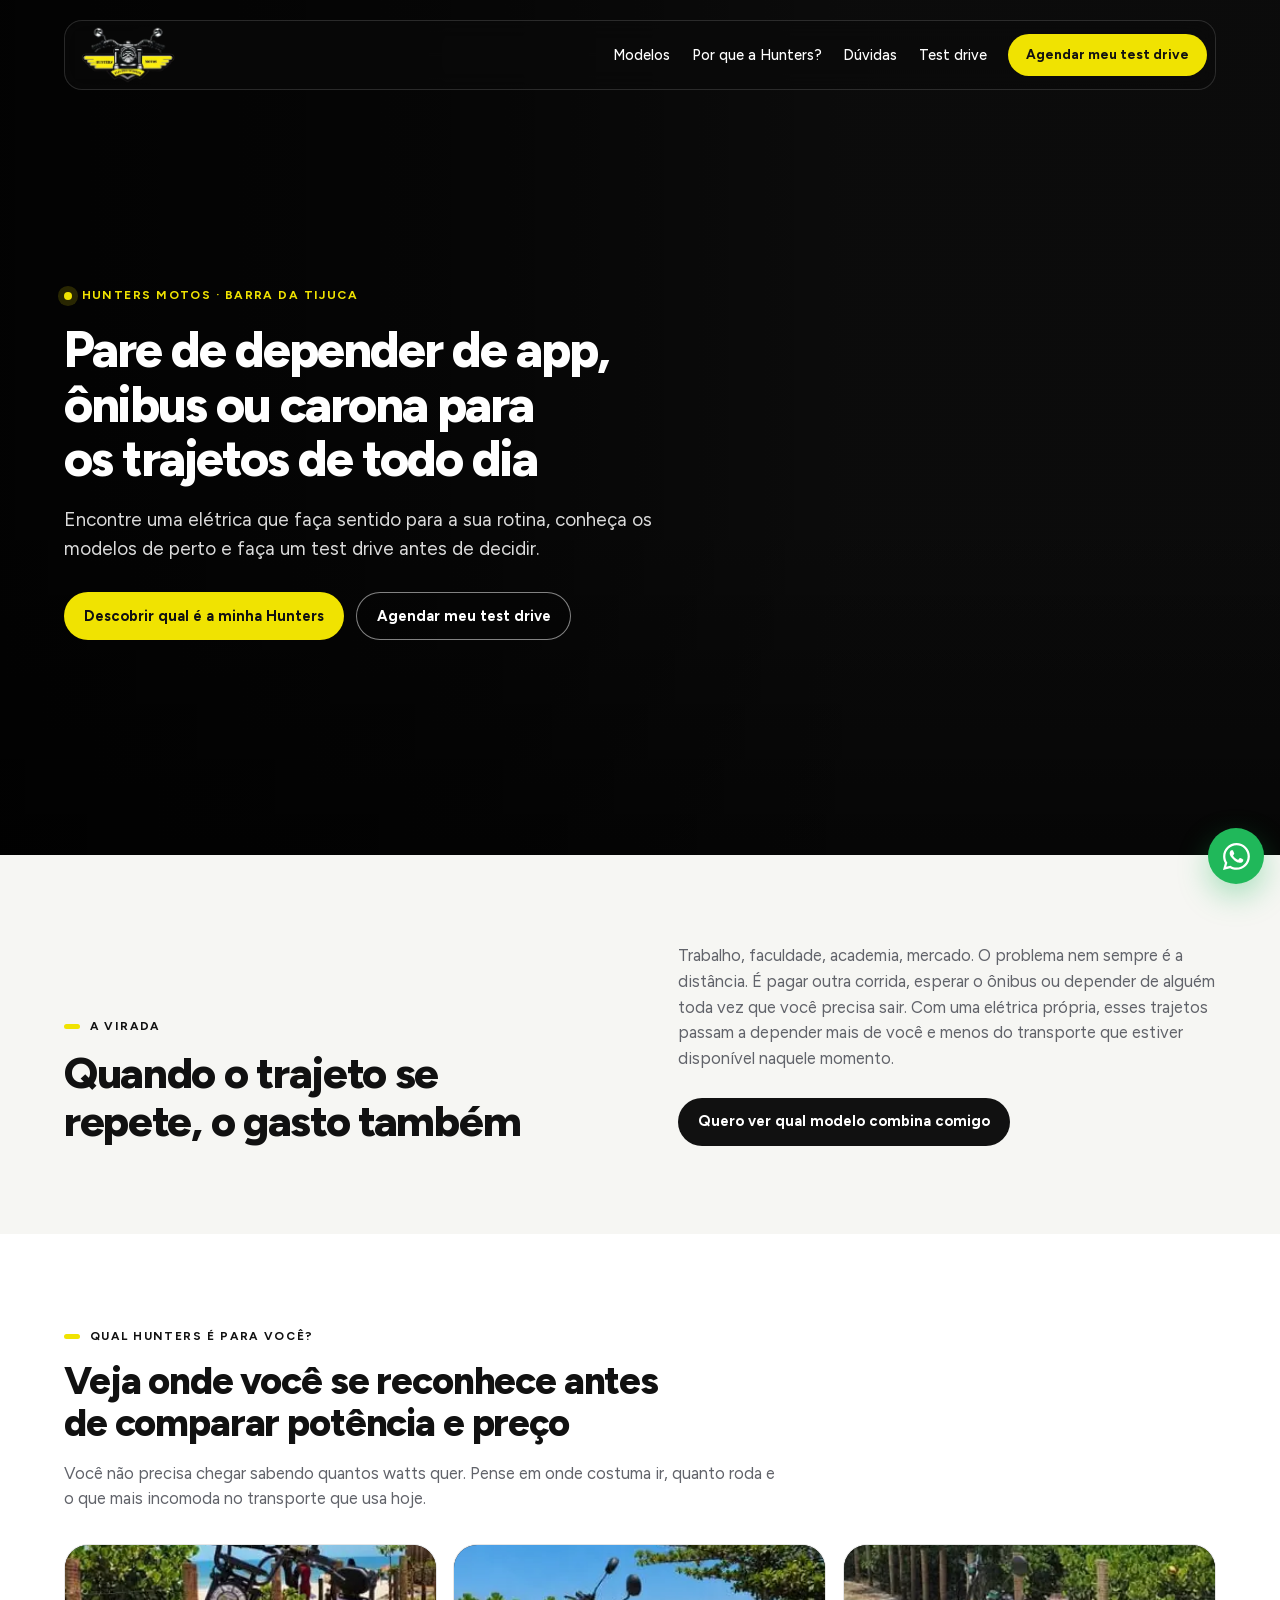
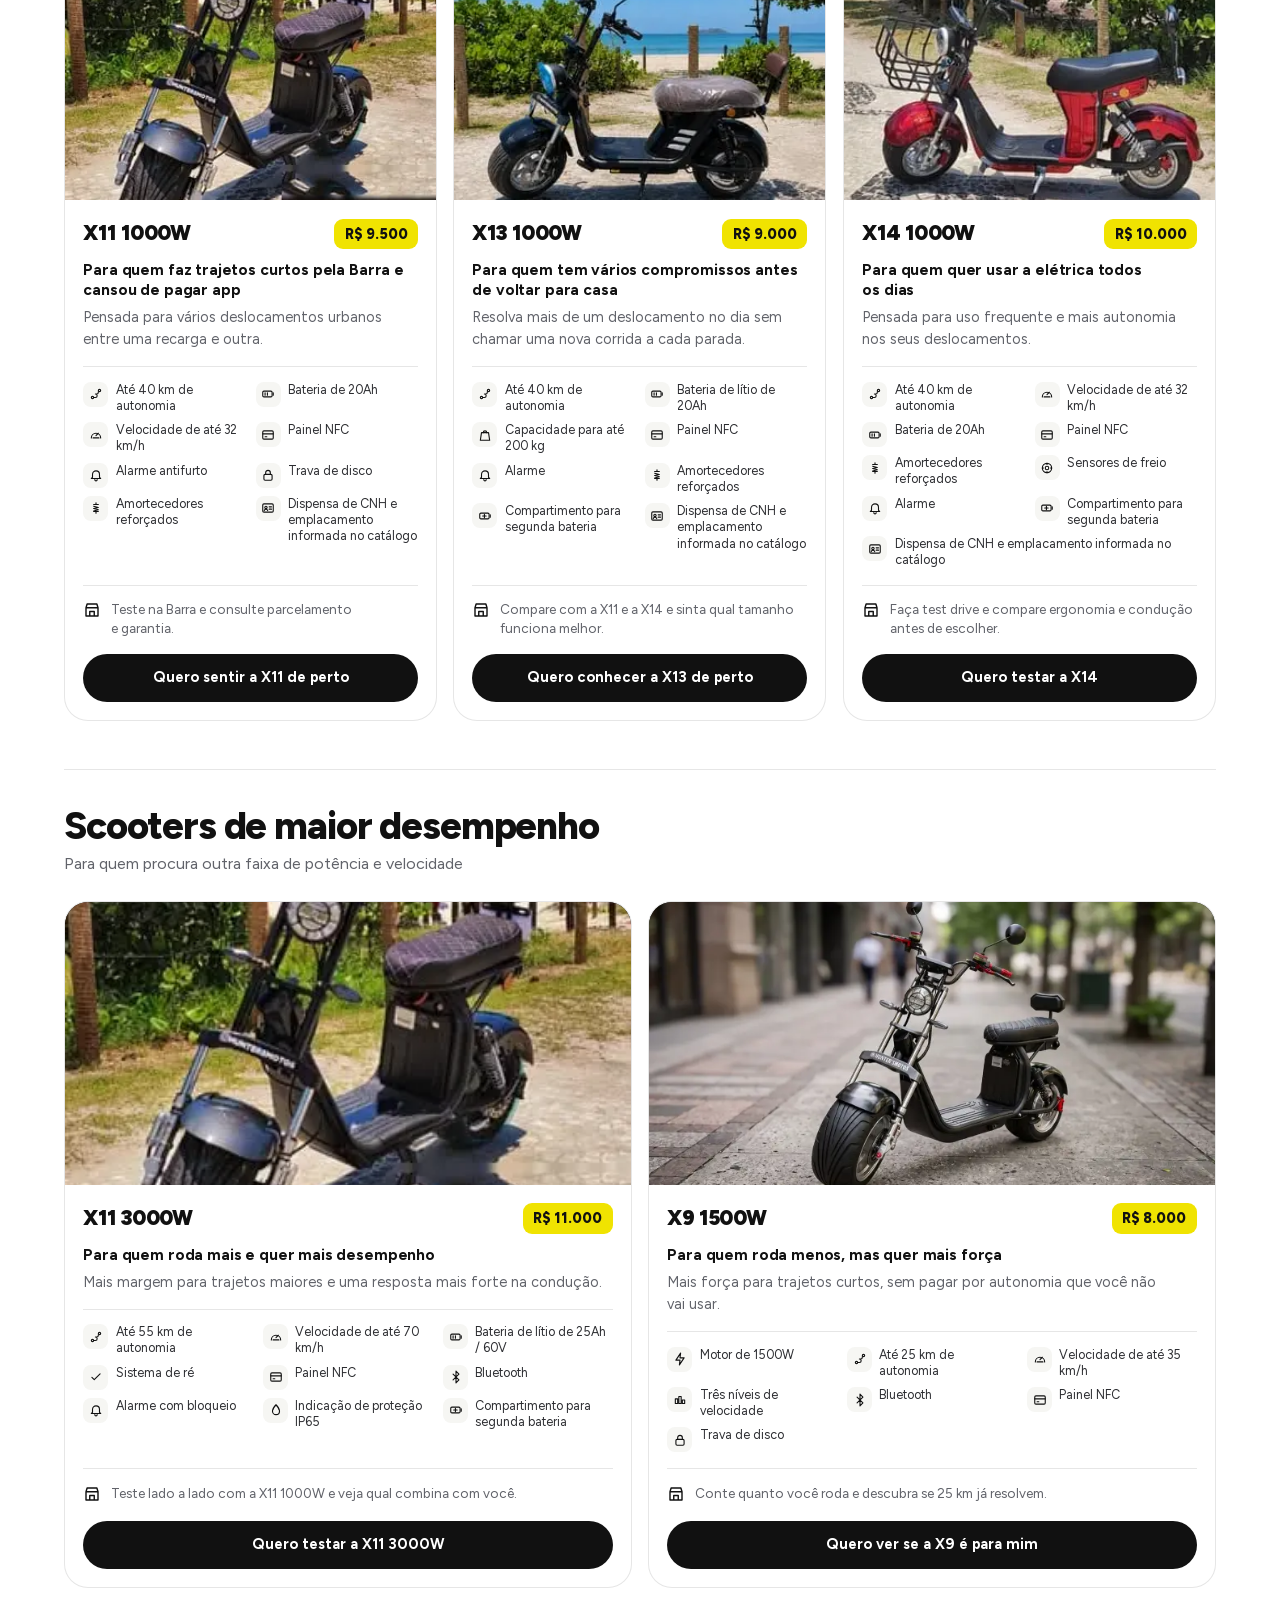
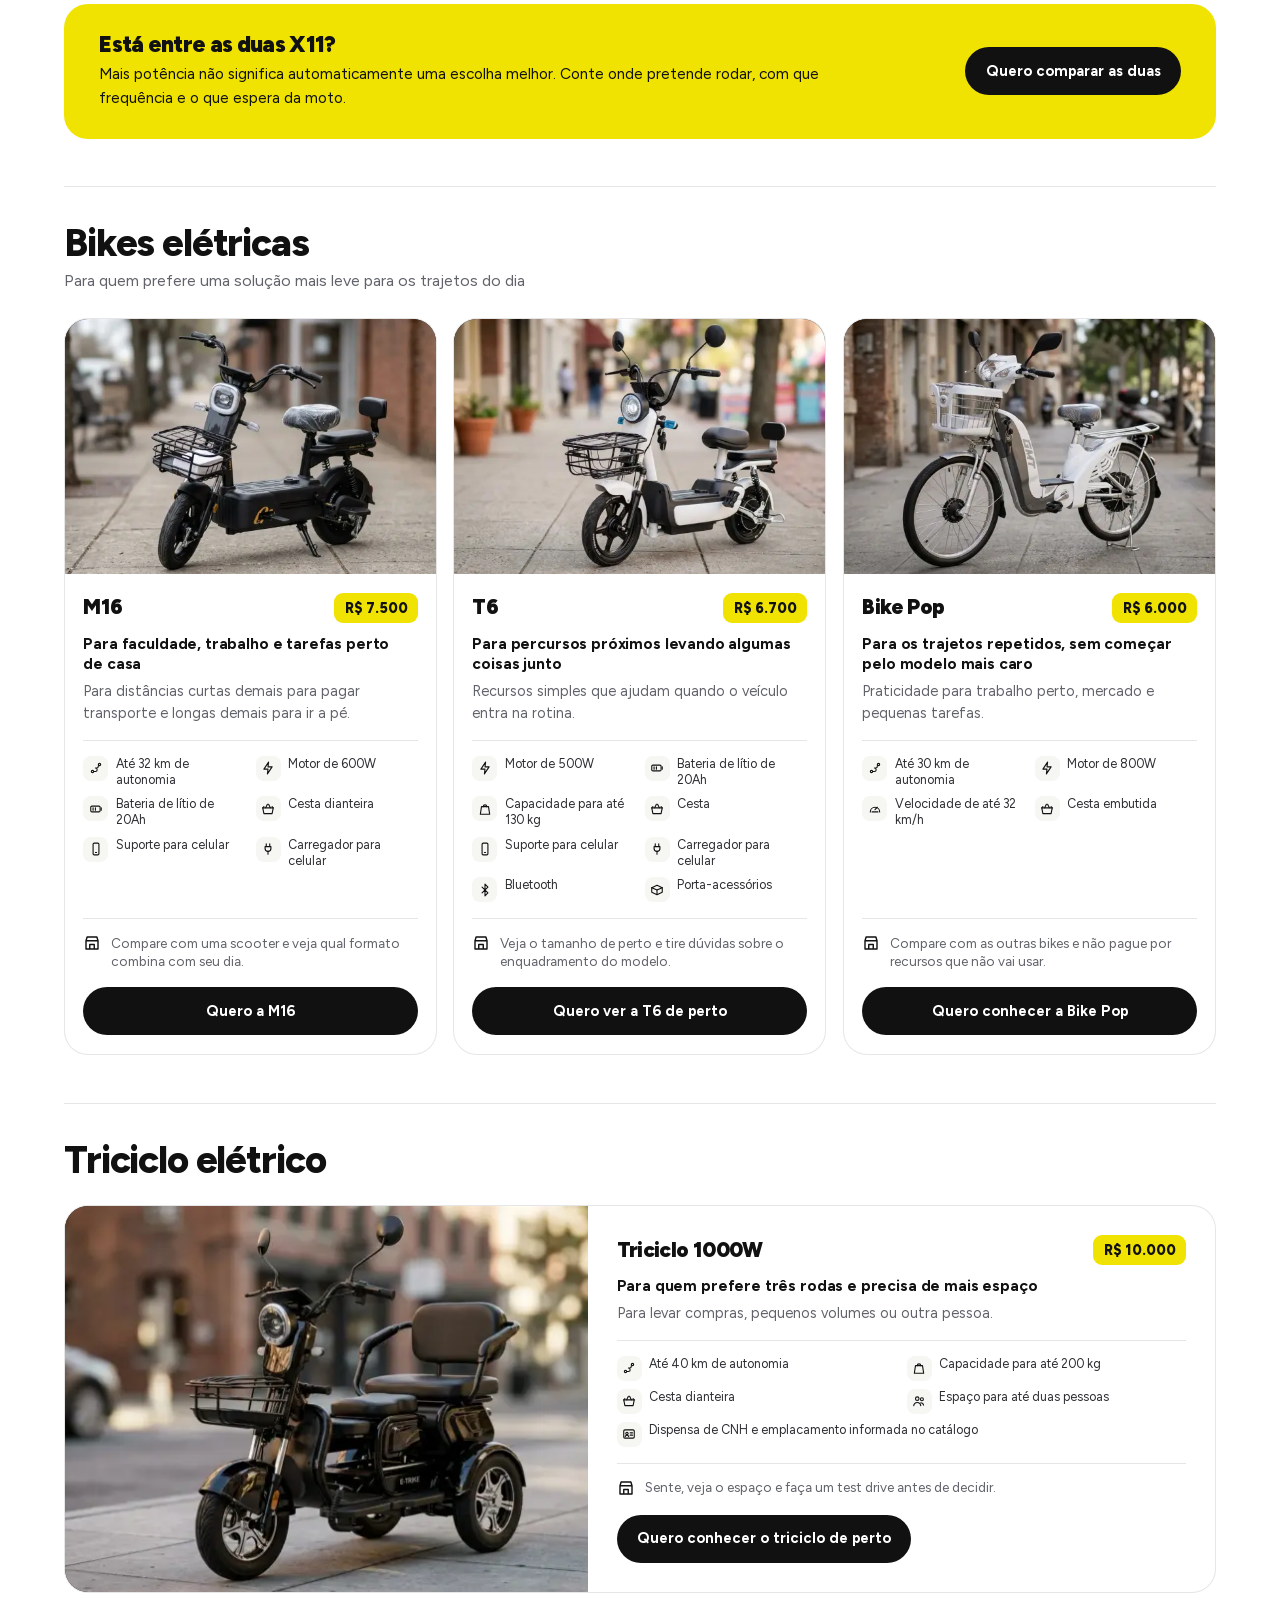
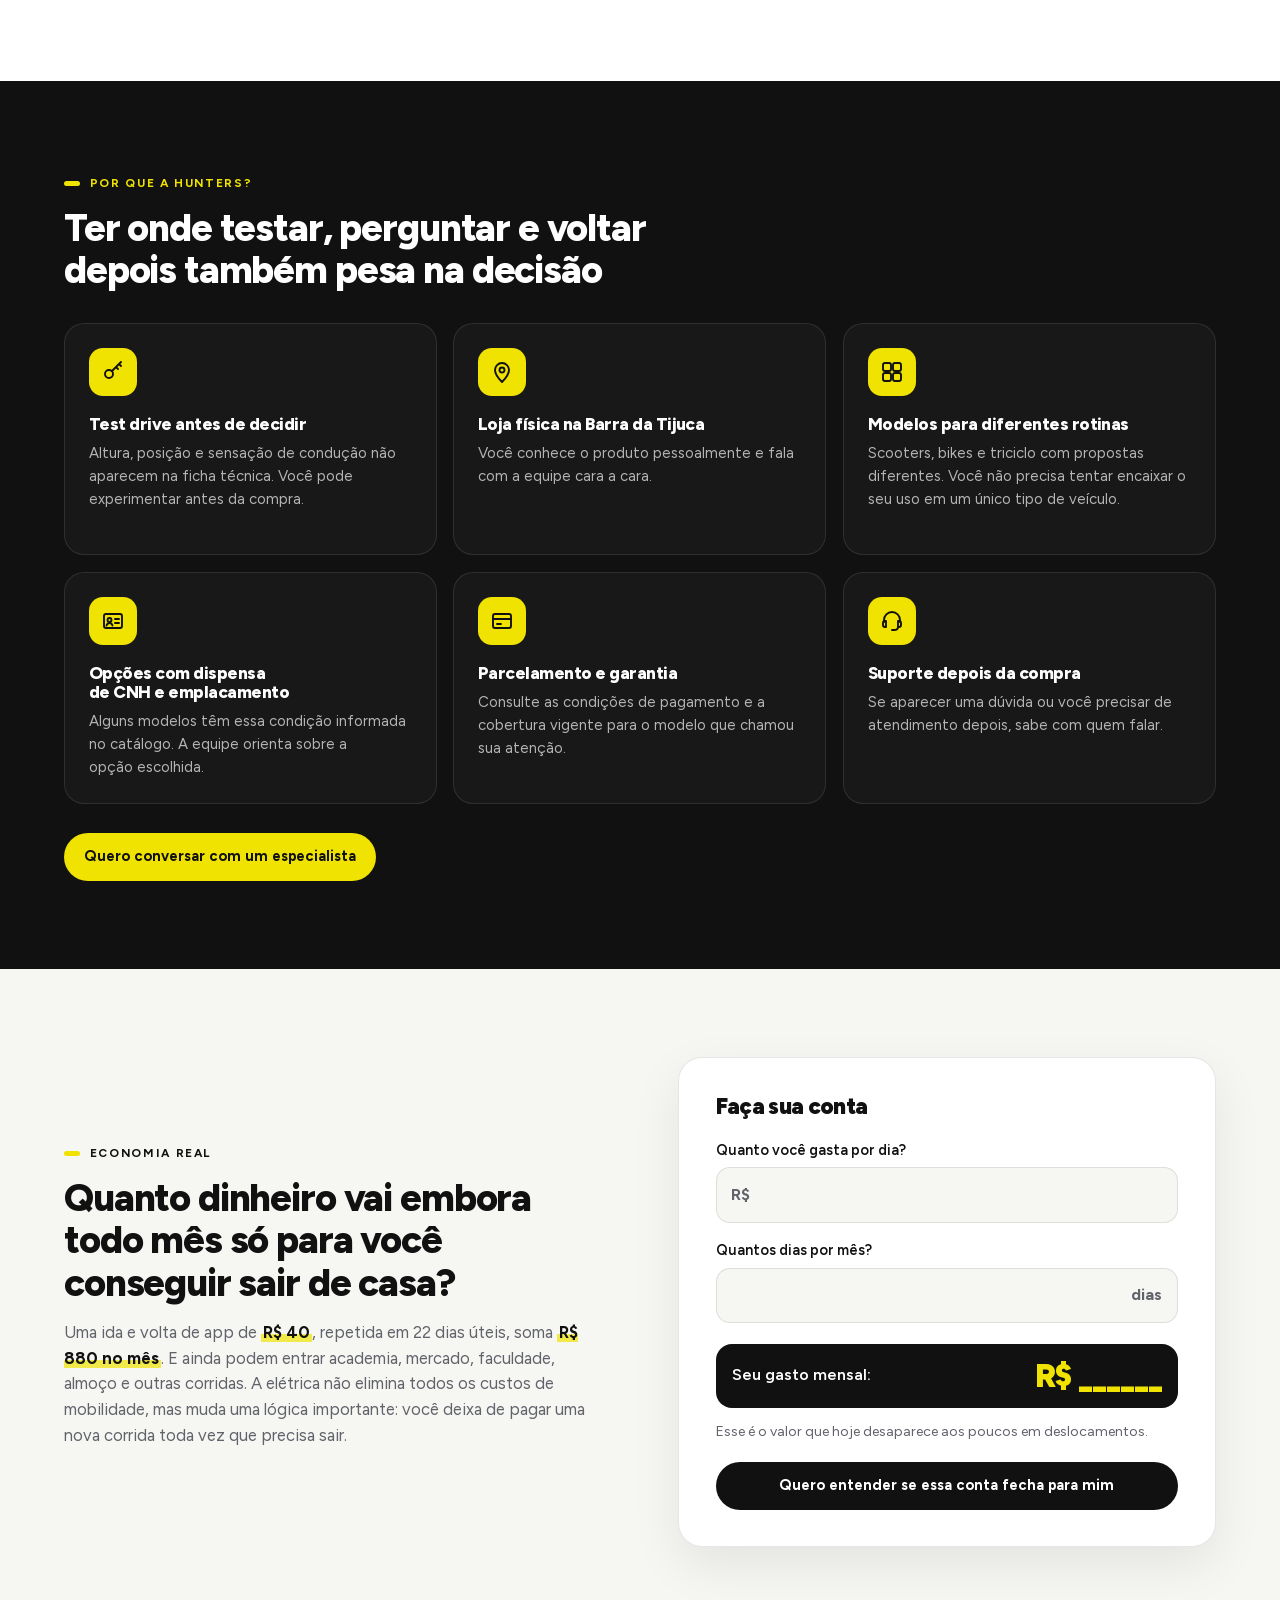
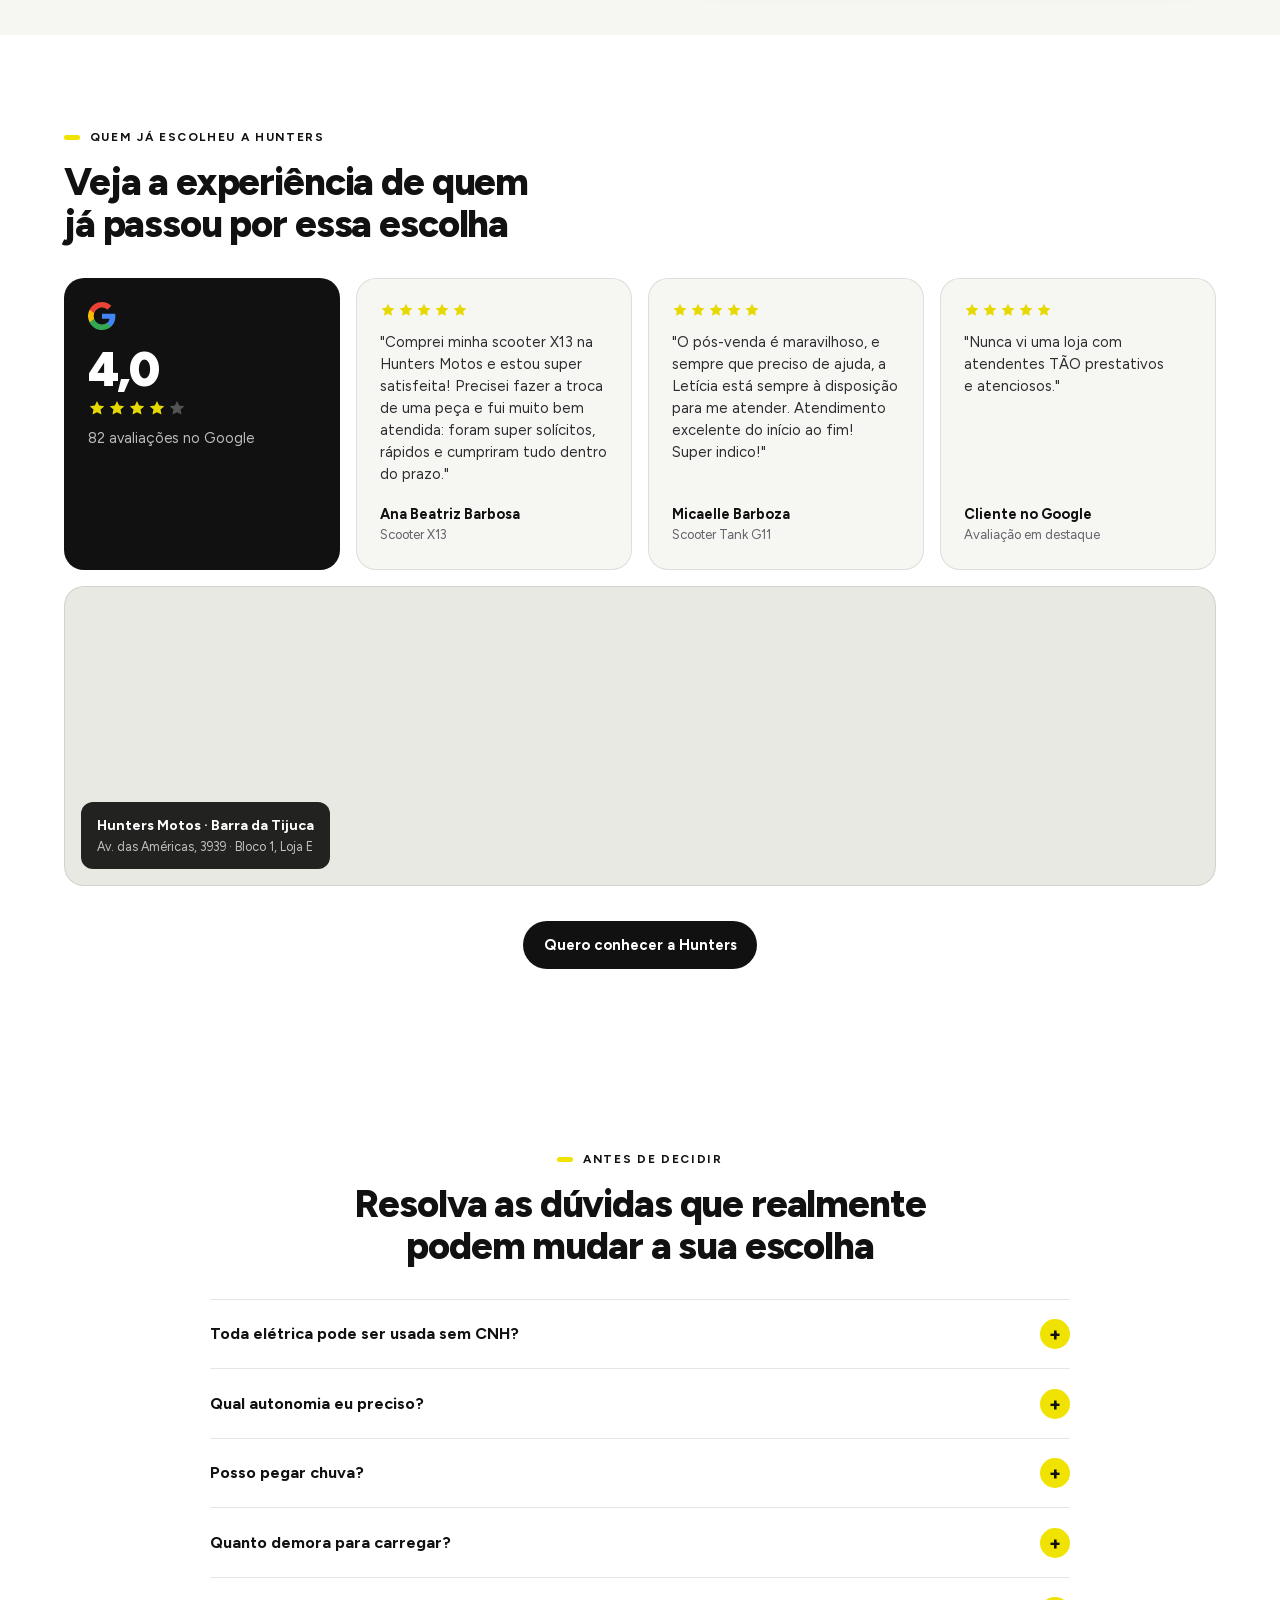
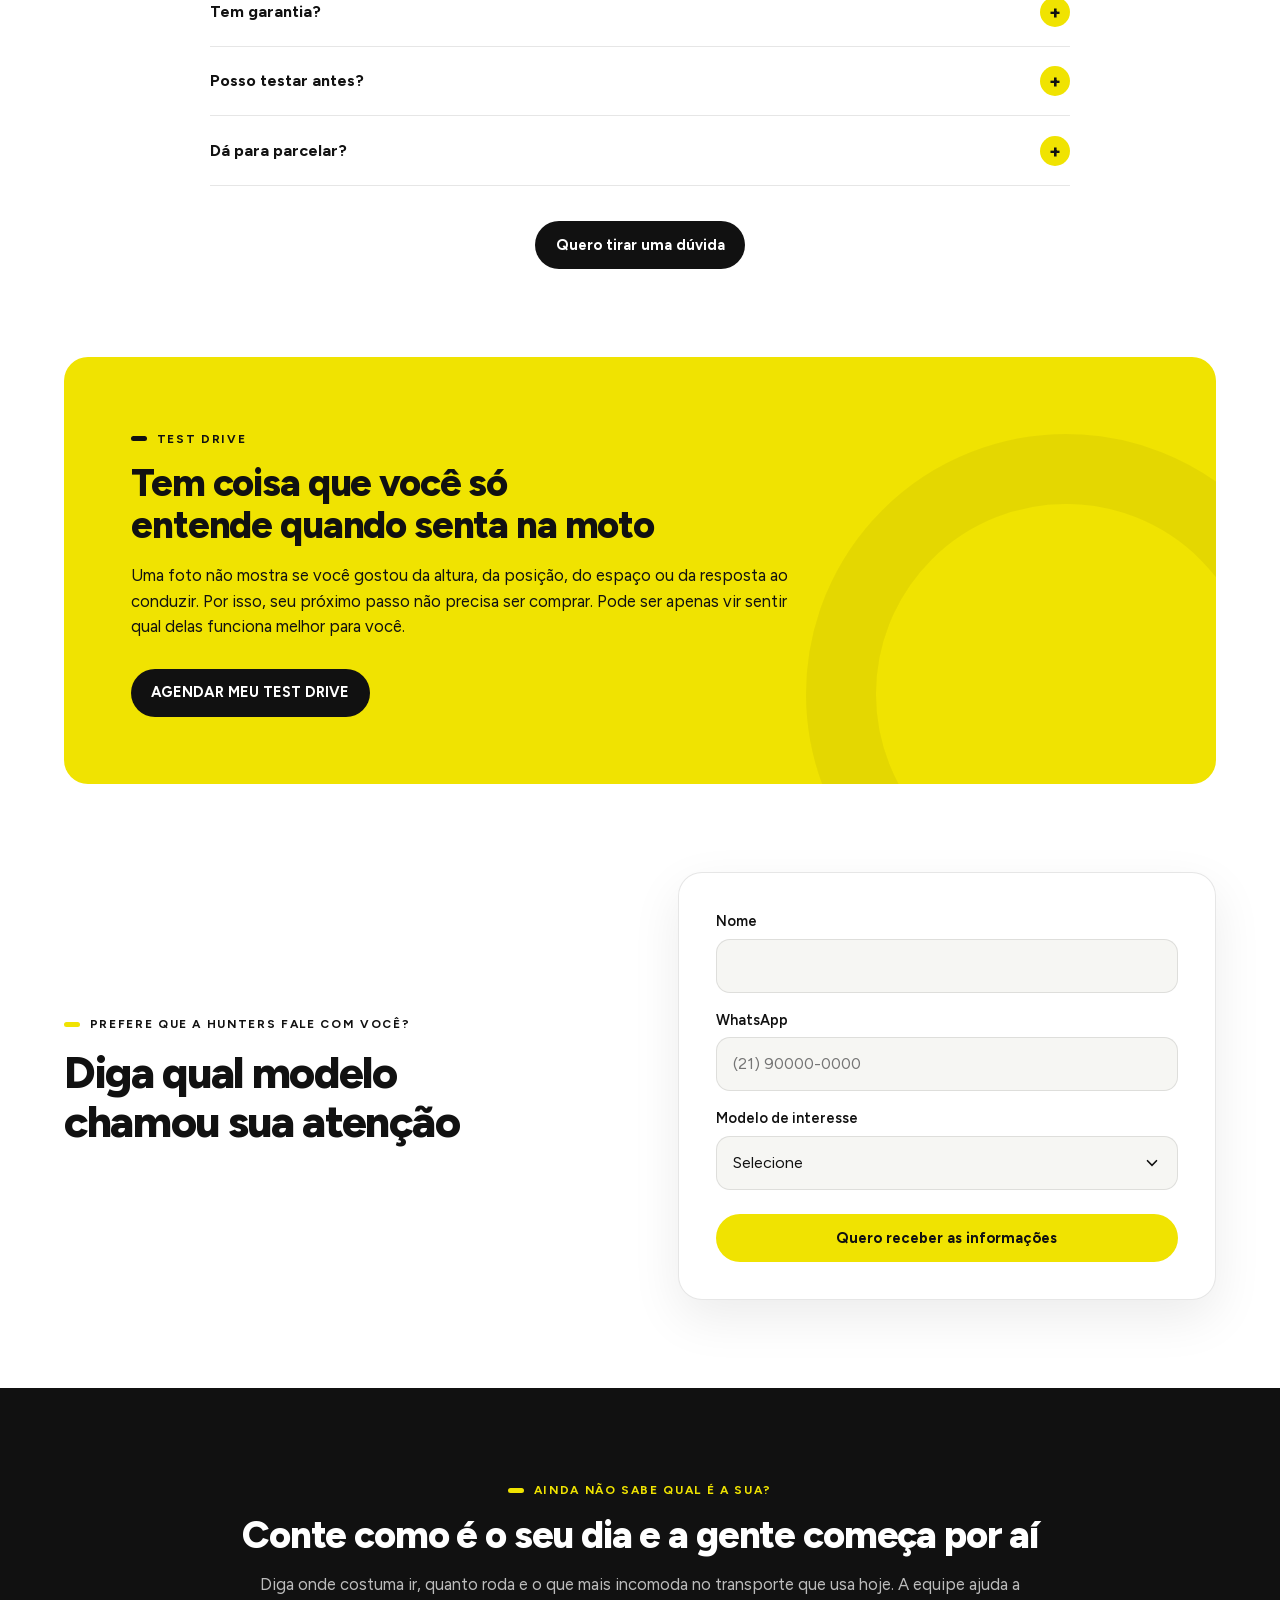
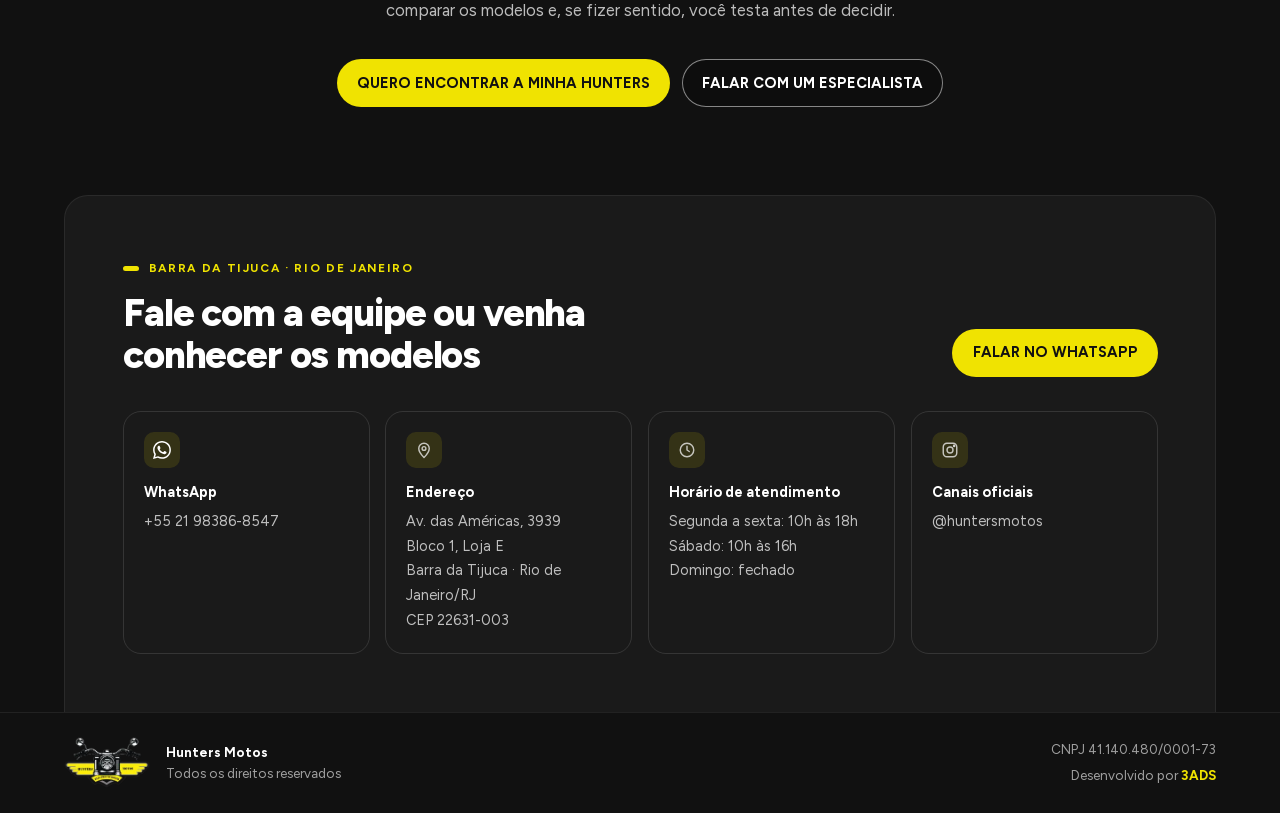
<file: index.html>
<!doctype html>
<html lang="pt-BR">
<head>
  <meta charset="utf-8">
  <meta name="viewport" content="width=device-width, initial-scale=1">
  <script type="text/javascript" data-google-tracking="GTM-PKMM67CF">
    (function(w,d,s,l,i){w[l]=w[l]||[];w[l].push({'gtm.start':
    new Date().getTime(),event:'gtm.js'});var f=d.getElementsByTagName(s)[0],
    j=d.createElement(s),dl=l!='dataLayer'?'&l='+l:'';j.async=true;j.src=
    'https://www.googletagmanager.com/gtm.js?id='+i+dl;f.parentNode.insertBefore(j,f);
    })(window,document,'script','dataLayer','GTM-PKMM67CF');
  </script>
  <title>Scooters e bikes elétricas na Barra da Tijuca | Hunters Motos</title>
  <meta name="description" content="Conheça scooters, bikes e triciclo elétricos da Hunters Motos na Barra da Tijuca, Rio de Janeiro. Compare modelos e agende seu test drive.">
  <meta name="robots" content="index, follow, max-image-preview:large, max-snippet:-1, max-video-preview:-1">
  <meta name="theme-color" content="#111111">
  <meta name="author" content="Hunters Motos">
  <meta name="geo.region" content="BR-RJ">
  <meta name="geo.placename" content="Barra da Tijuca, Rio de Janeiro">
  <link rel="canonical" href="https://produto.huntersmotos.com.br/">
  <link rel="alternate" hreflang="pt-BR" href="https://produto.huntersmotos.com.br/">
  <meta property="og:type" content="website">
  <meta property="og:locale" content="pt_BR">
  <meta property="og:site_name" content="Hunters Motos">
  <meta property="og:title" content="Scooters e bikes elétricas na Barra da Tijuca | Hunters Motos">
  <meta property="og:description" content="Compare scooters, bikes e triciclo elétricos e agende um test drive na Hunters Motos, na Barra da Tijuca.">
  <meta property="og:url" content="https://produto.huntersmotos.com.br/">
  <meta property="og:image" content="https://produto.huntersmotos.com.br/assets/images/hero-hunters.webp">
  <meta property="og:image:width" content="1920">
  <meta property="og:image:height" content="900">
  <meta property="og:image:alt" content="Scooter elétrica da Hunters Motos na Barra da Tijuca">
  <meta name="twitter:card" content="summary_large_image">
  <meta name="twitter:title" content="Scooters e bikes elétricas na Barra da Tijuca | Hunters Motos">
  <meta name="twitter:description" content="Compare modelos elétricos e agende seu test drive na Hunters Motos.">
  <meta name="twitter:image" content="https://produto.huntersmotos.com.br/assets/images/hero-hunters.webp">
  <link rel="icon" href="assets/images/logo-hunters.png" sizes="388x230">
  <link rel="preload" as="image" href="assets/images/hero-hunters-mobile-768.webp" media="(max-width: 900px)" fetchpriority="high">
  <link rel="preload" as="image" href="assets/images/hero-hunters-1280.webp" media="(min-width: 901px)" fetchpriority="high">
  <link rel="preload" as="font" href="assets/fonts/Figtree-Variable.woff2" type="font/woff2" crossorigin>
  <link rel="stylesheet" href="assets/css/styles.min.css?v=20">
  <script type="text/javascript" data-clarity-project="ytlwefl3i7">
    (function(c,l,a,r,i,t,y){
        c[a]=c[a]||function(){(c[a].q=c[a].q||[]).push(arguments)};
        t=l.createElement(r);t.async=1;t.src="https://www.clarity.ms/tag/"+i;
        y=l.getElementsByTagName(r)[0];y.parentNode.insertBefore(t,y);
    })(window, document, "clarity", "script", "ytlwefl3i7");
  </script>
  <script type="application/ld+json">
  {
    "@context": "https://schema.org",
    "@graph": [
      {
        "@type": "WebSite",
        "@id": "https://produto.huntersmotos.com.br/#website",
        "url": "https://produto.huntersmotos.com.br/",
        "name": "Hunters Motos",
        "inLanguage": "pt-BR"
      },
      {
        "@type": ["LocalBusiness", "Store"],
        "@id": "https://produto.huntersmotos.com.br/#localbusiness",
        "name": "Hunters Motos",
        "url": "https://produto.huntersmotos.com.br/",
        "image": "https://produto.huntersmotos.com.br/assets/images/hero-hunters.webp",
        "logo": "https://produto.huntersmotos.com.br/assets/images/logo-hunters.png",
        "telephone": "+55 21 98386-8547",
        "sameAs": [
          "https://www.instagram.com/huntersmotos/"
        ],
        "address": {
          "@type": "PostalAddress",
          "streetAddress": "Av. das Américas, 3939, Bloco 1, Loja E",
          "addressLocality": "Rio de Janeiro",
          "addressRegion": "RJ",
          "postalCode": "22631-003",
          "addressCountry": "BR"
        },
        "openingHoursSpecification": [
          {
            "@type": "OpeningHoursSpecification",
            "dayOfWeek": ["Monday", "Tuesday", "Wednesday", "Thursday", "Friday"],
            "opens": "10:00",
            "closes": "18:00"
          },
          {
            "@type": "OpeningHoursSpecification",
            "dayOfWeek": "Saturday",
            "opens": "10:00",
            "closes": "16:00"
          }
        ],
        "areaServed": "Barra da Tijuca, Rio de Janeiro",
        "hasMap": "https://www.google.com/maps/place/Hunters+Motos+%7C+Scooters+El%C3%A9tricas/@-23.0007255,-43.352311,17z/"
      },
      {
        "@type": "FAQPage",
        "@id": "https://produto.huntersmotos.com.br/#faq",
        "mainEntity": [
          {"@type":"Question","name":"Toda elétrica pode ser usada sem CNH?","acceptedAnswer":{"@type":"Answer","text":"Não. Isso depende da categoria e das características do veículo. Nos modelos em que o catálogo informa dispensa, confirme com a equipe as condições aplicáveis."}},
          {"@type":"Question","name":"Qual autonomia eu preciso?","acceptedAnswer":{"@type":"Answer","text":"Depende de quanto você roda por dia. Se a sua rotina é curta, talvez você não precise pagar pelo maior número do catálogo."}},
          {"@type":"Question","name":"Posso pegar chuva?","acceptedAnswer":{"@type":"Answer","text":"A resistência varia conforme o modelo. Confira a especificação da opção escolhida."}},
          {"@type":"Question","name":"Quanto demora para carregar?","acceptedAnswer":{"@type":"Answer","text":"Varia conforme bateria e modelo. O catálogo informa cerca de 6 horas em alguns produtos e de 6 a 8 horas na X11 3000W."}},
          {"@type":"Question","name":"Tem garantia?","acceptedAnswer":{"@type":"Answer","text":"Sim. Consulte a cobertura e as condições vigentes antes da compra."}},
          {"@type":"Question","name":"Posso testar antes?","acceptedAnswer":{"@type":"Answer","text":"Sim. O test drive pode ser agendado na loja da Barra da Tijuca."}},
          {"@type":"Question","name":"Dá para parcelar?","acceptedAnswer":{"@type":"Answer","text":"Sim. A equipe informa as condições disponíveis para o modelo escolhido."}}
        ]
      }
    ]
  }
  </script>
</head>
<body>
  <noscript><iframe src="https://www.googletagmanager.com/ns.html?id=GTM-PKMM67CF"
  height="0" width="0" hidden title="Google Tag Manager"></iframe></noscript>
  <a class="skip-link" href="#conteudo">Pular para o conteúdo</a>

  <header class="site-header"><div class="container nav">
    <a class="brand" href="#topo" aria-label="Hunters Motos — início"><img src="assets/images/logo-hunters-194.webp" srcset="assets/images/logo-hunters-194.webp 194w, assets/images/logo-hunters.webp 388w" sizes="94px" alt="Hunters Motos · Electric Scooter" width="194" height="115" decoding="async"></a>
    <nav class="nav-links" aria-label="Principal">
      <a href="#modelos">Modelos</a><a href="#por-que">Por que a Hunters?</a><a href="#duvidas">Dúvidas</a><a href="#test-drive">Test drive</a>
      <a class="btn btn-small" href="https://spar.3ads.com.br/l/atendimento-hunters-43r8" data-whatsapp data-message="Oi, Hunters! Vi os modelos no site e quero agendar um test drive. Pode me passar os horários?">Agendar meu test drive</a>
    </nav>
  </div></header>

  <main id="conteudo">
    <!-- HERO -->
    <section class="hero" id="topo">
      <picture class="hero-media" aria-hidden="true">
        <source media="(max-width: 900px)" srcset="assets/images/hero-hunters-mobile-768.webp 768w, assets/images/hero-hunters-mobile.webp 1075w" sizes="100vw">
        <source media="(min-width: 901px)" srcset="assets/images/hero-hunters-1280.webp 1280w, assets/images/hero-hunters.webp 1920w" sizes="100vw">
        <img src="assets/images/hero-hunters-1280.webp" alt="" width="1280" height="600" fetchpriority="high" decoding="async">
      </picture>
      <div class="container"><div class="hero-copy">
        <p class="hero-label hero-reveal hero-reveal-label">HUNTERS MOTOS · BARRA DA TIJUCA</p>
        <h1 data-animated-heading aria-label="Pare de depender de app, ônibus ou carona para os trajetos de todo dia">Pare de depender de app, ônibus ou carona para os trajetos de todo dia</h1>
        <p class="lead hero-reveal hero-reveal-copy">Encontre uma elétrica que faça sentido para a sua rotina, conheça os modelos de perto e faça um test drive antes de decidir.</p>
        <div class="hero-actions hero-reveal hero-reveal-actions">
          <a class="btn" href="#modelos">Descobrir qual é a minha Hunters</a>
          <a class="btn btn-outline" href="https://spar.3ads.com.br/l/atendimento-hunters-43r8" data-whatsapp data-message="Oi, Hunters! Vi os modelos no site e quero agendar um test drive. Pode me passar os horários?">Agendar meu test drive</a>
        </div>
      </div></div>
    </section>

    <!-- 02 A VIRADA -->
    <section class="turn-section"><div class="container turn">
      <div><p class="eyebrow">A virada</p><h2>Quando o trajeto se repete, o gasto também</h2></div>
      <div class="turn-copy">
        <p>Trabalho, faculdade, academia, mercado. O problema nem sempre é a distância. É pagar outra corrida, esperar o ônibus ou depender de alguém toda vez que você precisa sair. Com uma elétrica própria, esses trajetos passam a depender mais de você e menos do transporte que estiver disponível naquele momento.</p>
        <a class="btn btn-dark" href="#modelos">Quero ver qual modelo combina comigo</a>
      </div>
    </div></section>

    <!-- 03 QUAL HUNTERS É PARA VOCÊ -->
    <section class="products-section" id="modelos">
      <div class="container"><div class="section-intro">
        <p class="eyebrow">Qual Hunters é para você?</p>
        <h2>Veja onde você se reconhece antes de comparar potência e preço</h2>
        <p>Você não precisa chegar sabendo quantos watts quer. Pense em onde costuma ir, quanto roda e o que mais incomoda no transporte que usa hoje.</p>
      </div></div>

      <div class="model-row">
        <article class="product-card">
          <div class="product-media"><img src="assets/images/products/x11-optimized.webp" alt="Scooter elétrica X11 da Hunters Motos" width="339" height="306" loading="lazy" decoding="async"></div>
          <div class="product-body">
            <div class="product-title-row"><h3 class="product-title">X11 1000W</h3><div class="product-price">R$ 9.500</div></div>
            <p class="product-for">Para quem faz trajetos curtos pela Barra e cansou de pagar app</p>
            <p class="product-desc">Pensada para vários deslocamentos urbanos entre uma recarga e outra.</p>
            <ul class="spec-list"><li>Até 40 km de autonomia</li><li>Bateria de 20Ah</li><li>Velocidade de até 32 km/h</li><li>Painel NFC</li><li>Alarme antifurto</li><li>Trava de disco</li><li>Amortecedores reforçados</li><li>Dispensa de CNH e emplacamento informada no catálogo</li></ul>
            <p class="why"><span class="why-icon" data-icon="store"></span>Teste na Barra e consulte parcelamento e garantia.</p>
            <a class="btn btn-dark" href="https://spar.3ads.com.br/l/atendimento-hunters-43r8" data-whatsapp data-message="Oi, Hunters! Quero sentir a X11 1000W de perto.">Quero sentir a X11 de perto</a>
          </div>
        </article>

        <article class="product-card">
          <div class="product-media"><img src="assets/images/products/x13-optimized.webp" alt="Scooter elétrica X13 da Hunters Motos" width="338" height="240" loading="lazy" decoding="async"></div>
          <div class="product-body">
            <div class="product-title-row"><h3 class="product-title">X13 1000W</h3><div class="product-price">R$ 9.000</div></div>
            <p class="product-for">Para quem tem vários compromissos antes de voltar para casa</p>
            <p class="product-desc">Resolva mais de um deslocamento no dia sem chamar uma nova corrida a cada parada.</p>
            <ul class="spec-list"><li>Até 40 km de autonomia</li><li>Bateria de lítio de 20Ah</li><li>Capacidade para até 200 kg</li><li>Painel NFC</li><li>Alarme</li><li>Amortecedores reforçados</li><li>Compartimento para segunda bateria</li><li>Dispensa de CNH e emplacamento informada no catálogo</li></ul>
            <p class="why"><span class="why-icon" data-icon="store"></span>Compare com a X11 e a X14 e sinta qual tamanho funciona melhor.</p>
            <a class="btn btn-dark" href="https://spar.3ads.com.br/l/atendimento-hunters-43r8" data-whatsapp data-message="Oi, Hunters! Quero conhecer a X13 de perto.">Quero conhecer a X13 de perto</a>
          </div>
        </article>

        <article class="product-card">
          <div class="product-media"><img src="assets/images/products/x14-optimized.webp" alt="Scooter elétrica X14 da Hunters Motos" width="332" height="238" loading="lazy" decoding="async"></div>
          <div class="product-body">
            <div class="product-title-row"><h3 class="product-title">X14 1000W</h3><div class="product-price">R$ 10.000</div></div>
            <p class="product-for">Para quem quer usar a elétrica todos os dias</p>
            <p class="product-desc">Pensada para uso frequente e mais autonomia nos seus&nbsp;deslocamentos.</p>
            <ul class="spec-list"><li>Até 40 km de autonomia</li><li>Velocidade de até 32 km/h</li><li>Bateria de 20Ah</li><li>Painel NFC</li><li>Amortecedores reforçados</li><li>Sensores de freio</li><li>Alarme</li><li>Compartimento para segunda bateria</li><li>Dispensa de CNH e emplacamento informada no catálogo</li></ul>
            <p class="why"><span class="why-icon" data-icon="store"></span>Faça test drive e compare ergonomia e condução antes de escolher.</p>
            <a class="btn btn-dark" href="https://spar.3ads.com.br/l/atendimento-hunters-43r8" data-whatsapp data-message="Oi, Hunters! Quero testar a X14.">Quero testar a X14</a>
          </div>
        </article>
      </div>

      <!-- Maior desempenho -->
      <div class="container group-head"><h2>Scooters de maior desempenho</h2><p>Para quem procura outra faixa de potência e velocidade</p></div>
      <div class="model-row model-row--two">
        <article class="product-card">
          <div class="product-media"><img src="assets/images/products/x11-optimized.webp" alt="Scooter elétrica X11 3000W da Hunters Motos" width="339" height="306" loading="lazy" decoding="async"></div>
          <div class="product-body">
            <div class="product-title-row"><h3 class="product-title">X11 3000W</h3><div class="product-price">R$ 11.000</div></div>
            <p class="product-for">Para quem roda mais e quer mais desempenho</p>
            <p class="product-desc">Mais margem para trajetos maiores e uma resposta mais forte na condução.</p>
            <ul class="spec-list"><li>Até 55 km de autonomia</li><li>Velocidade de até 70 km/h</li><li>Bateria de lítio de 25Ah / 60V</li><li>Sistema de ré</li><li>Painel NFC</li><li>Bluetooth</li><li>Alarme com bloqueio</li><li>Indicação de proteção IP65</li><li>Compartimento para segunda bateria</li></ul>
            <p class="why"><span class="why-icon" data-icon="store"></span>Teste lado a lado com a X11 1000W e veja qual combina com você.</p>
            <a class="btn btn-dark" href="https://spar.3ads.com.br/l/atendimento-hunters-43r8" data-whatsapp data-message="Oi, Hunters! Quero testar a X11 3000W.">Quero testar a X11 3000W</a>
          </div>
        </article>

        <article class="product-card">
          <div class="product-media"><img class="product-image--x9" src="assets/images/products/x9-700.webp" srcset="assets/images/products/x9-700.webp 700w, assets/images/products/x9.webp 1400w" sizes="(min-width: 901px) 45vw, 80vw" alt="Scooter elétrica X9 1500W da Hunters Motos" width="700" height="391" loading="lazy" decoding="async"></div>
          <div class="product-body">
            <div class="product-title-row"><h3 class="product-title">X9 1500W</h3><div class="product-price">R$ 8.000</div></div>
            <p class="product-for">Para quem roda menos, mas quer mais força</p>
            <p class="product-desc">Mais força para trajetos curtos, sem pagar por autonomia que você não vai usar.</p>
            <ul class="spec-list"><li>Motor de 1500W</li><li>Até 25 km de autonomia</li><li>Velocidade de até 35 km/h</li><li>Três níveis de velocidade</li><li>Bluetooth</li><li>Painel NFC</li><li>Trava de disco</li></ul>
            <p class="why"><span class="why-icon" data-icon="store"></span>Conte quanto você roda e descubra se 25 km já resolvem.</p>
            <a class="btn btn-dark" href="https://spar.3ads.com.br/l/atendimento-hunters-43r8" data-whatsapp data-message="Oi, Hunters! Quero ver se a X9 é para mim.">Quero ver se a X9 é para mim</a>
          </div>
        </article>
      </div>

      <div class="container">
        <aside class="compare-banner">
          <div class="compare-copy"><h3>Está entre as duas X11?</h3><p>Mais potência não significa automaticamente uma escolha melhor. Conte onde pretende rodar, com que frequência e o que espera da moto.</p></div>
          <a class="btn btn-dark" href="https://spar.3ads.com.br/l/atendimento-hunters-43r8" data-whatsapp data-message="Oi, Hunters! Quero comparar as duas X11 (1000W e 3000W).">Quero comparar as duas</a>
        </aside>
      </div>

      <!-- Bikes -->
      <div class="container group-head" id="bikes"><h2>Bikes elétricas</h2><p>Para quem prefere uma solução mais leve para os trajetos do dia</p></div>
      <div class="model-row">
        <article class="product-card">
          <div class="product-media"><img src="assets/images/products/m16-700.webp" srcset="assets/images/products/m16-700.webp 700w, assets/images/products/m16.webp 1370w" sizes="(min-width: 901px) 30vw, 80vw" alt="Bike elétrica M16 da Hunters Motos" width="700" height="390" loading="lazy" decoding="async"></div>
          <div class="product-body">
            <div class="product-title-row"><h3 class="product-title">M16</h3><div class="product-price">R$ 7.500</div></div>
            <p class="product-for">Para faculdade, trabalho e tarefas perto de casa</p>
            <p class="product-desc">Para distâncias curtas demais para pagar transporte e longas demais para ir a pé.</p>
            <ul class="spec-list"><li>Até 32 km de autonomia</li><li>Motor de 600W</li><li>Bateria de lítio de 20Ah</li><li>Cesta dianteira</li><li>Suporte para celular</li><li>Carregador para celular</li></ul>
            <p class="why"><span class="why-icon" data-icon="store"></span>Compare com uma scooter e veja qual formato combina com seu dia.</p>
            <a class="btn btn-dark" href="https://spar.3ads.com.br/l/atendimento-hunters-43r8" data-whatsapp data-message="Oi, Hunters! Quero a M16.">Quero a M16</a>
          </div>
        </article>

        <article class="product-card">
          <div class="product-media"><img src="assets/images/products/t6-700.webp" srcset="assets/images/products/t6-700.webp 700w, assets/images/products/t6.webp 1361w" sizes="(min-width: 901px) 30vw, 80vw" alt="Bike elétrica T6 da Hunters Motos" width="700" height="390" loading="lazy" decoding="async"></div>
          <div class="product-body">
            <div class="product-title-row"><h3 class="product-title">T6</h3><div class="product-price">R$ 6.700</div></div>
            <p class="product-for">Para percursos próximos levando algumas coisas junto</p>
            <p class="product-desc">Recursos simples que ajudam quando o veículo entra na rotina.</p>
            <ul class="spec-list"><li>Motor de 500W</li><li>Bateria de lítio de 20Ah</li><li>Capacidade para até 130 kg</li><li>Cesta</li><li>Suporte para celular</li><li>Carregador para celular</li><li>Bluetooth</li><li>Porta-acessórios</li></ul>
            <p class="why"><span class="why-icon" data-icon="store"></span>Veja o tamanho de perto e tire dúvidas sobre o enquadramento do modelo.</p>
            <a class="btn btn-dark" href="https://spar.3ads.com.br/l/atendimento-hunters-43r8" data-whatsapp data-message="Oi, Hunters! Quero ver a T6 de perto.">Quero ver a T6 de perto</a>
          </div>
        </article>

        <article class="product-card">
          <div class="product-media"><img src="assets/images/products/bike-pop-700.webp" srcset="assets/images/products/bike-pop-700.webp 700w, assets/images/products/bike-pop.webp 1363w" sizes="(min-width: 901px) 30vw, 80vw" alt="Bike Pop elétrica da Hunters Motos" width="700" height="391" loading="lazy" decoding="async"></div>
          <div class="product-body">
            <div class="product-title-row"><h3 class="product-title">Bike Pop</h3><div class="product-price">R$ 6.000</div></div>
            <p class="product-for">Para os trajetos repetidos, sem começar pelo modelo mais caro</p>
            <p class="product-desc">Praticidade para trabalho perto, mercado e pequenas tarefas.</p>
            <ul class="spec-list"><li>Até 30 km de autonomia</li><li>Motor de 800W</li><li>Velocidade de até 32 km/h</li><li>Cesta embutida</li></ul>
            <p class="why"><span class="why-icon" data-icon="store"></span>Compare com as outras bikes e não pague por recursos que não vai usar.</p>
            <a class="btn btn-dark" href="https://spar.3ads.com.br/l/atendimento-hunters-43r8" data-whatsapp data-message="Oi, Hunters! Quero conhecer a Bike Pop.">Quero conhecer a Bike Pop</a>
          </div>
        </article>
      </div>

      <!-- Triciclo -->
      <div class="container group-head" id="triciclo"><h2>Triciclo elétrico</h2></div>
      <div class="container">
        <article class="product-card is-wide">
          <div class="product-media"><img class="product-image--triciclo" src="assets/images/products/triciclo-700.webp" srcset="assets/images/products/triciclo-700.webp 700w, assets/images/products/triciclo.webp 1400w" sizes="(min-width: 901px) 45vw, 80vw" alt="Triciclo elétrico 1000W da Hunters Motos" width="700" height="389" loading="lazy" decoding="async"></div>
          <div class="product-body">
            <div class="product-title-row"><h3 class="product-title">Triciclo 1000W</h3><div class="product-price">R$ 10.000</div></div>
            <p class="product-for">Para quem prefere três rodas e precisa de mais espaço</p>
            <p class="product-desc">Para levar compras, pequenos volumes ou outra pessoa.</p>
            <ul class="spec-list"><li>Até 40 km de autonomia</li><li>Capacidade para até 200 kg</li><li>Cesta dianteira</li><li>Espaço para até duas pessoas</li><li>Dispensa de CNH e emplacamento informada no catálogo</li></ul>
            <p class="why"><span class="why-icon" data-icon="store"></span>Sente, veja o espaço e faça um test drive antes de decidir.</p>
            <a class="btn btn-dark" href="https://spar.3ads.com.br/l/atendimento-hunters-43r8" data-whatsapp data-message="Oi, Hunters! Quero conhecer o triciclo de perto.">Quero conhecer o triciclo de perto</a>
          </div>
        </article>
      </div>
    </section>

    <!-- 04 POR QUE A HUNTERS -->
    <section class="dark-section" id="por-que"><div class="container">
      <div class="section-intro"><p class="eyebrow">Por que a Hunters?</p><h2>Ter onde testar, perguntar e voltar depois também pesa na decisão</h2></div>
      <div class="service-grid">
        <article class="service-card"><div class="service-icon" data-icon="key"></div><h3>Test drive antes de decidir</h3><p>Altura, posição e sensação de condução não aparecem na ficha técnica. Você pode experimentar antes da compra.</p></article>
        <article class="service-card"><div class="service-icon" data-icon="pin"></div><h3>Loja física na Barra da Tijuca</h3><p>Você conhece o produto pessoalmente e fala com a equipe cara a cara.</p></article>
        <article class="service-card"><div class="service-icon" data-icon="grid"></div><h3>Modelos para diferentes rotinas</h3><p>Scooters, bikes e triciclo com propostas diferentes. Você não precisa tentar encaixar o seu uso em um único tipo de veículo.</p></article>
        <article class="service-card"><div class="service-icon" data-icon="idcard"></div><h3>Opções com dispensa de CNH e emplacamento</h3><p>Alguns modelos têm essa condição informada no catálogo. A equipe orienta sobre a opção escolhida.</p></article>
        <article class="service-card"><div class="service-icon" data-icon="card"></div><h3>Parcelamento e garantia</h3><p>Consulte as condições de pagamento e a cobertura vigente para o modelo que chamou sua atenção.</p></article>
        <article class="service-card"><div class="service-icon" data-icon="headset"></div><h3>Suporte depois da compra</h3><p>Se aparecer uma dúvida ou você precisar de atendimento depois, sabe com quem falar.</p></article>
      </div>
      <div class="hero-actions"><a class="btn" href="https://spar.3ads.com.br/l/atendimento-hunters-43r8" data-whatsapp data-message="Oi, Hunters! Quero conversar com um especialista.">Quero conversar com um especialista</a></div>
    </div></section>

    <!-- 05 ECONOMIA REAL -->
    <section class="economy-section" id="economia"><div class="container split">
      <div>
        <p class="eyebrow">Economia real</p>
        <h2>Quanto dinheiro vai embora todo mês só para você conseguir sair de casa?</h2>
        <p class="body-lg">Uma ida e volta de app de <strong>R$ 40</strong>, repetida em 22 dias úteis, soma <strong>R$ 880 no mês</strong>. E ainda podem entrar academia, mercado, faculdade, almoço e outras corridas. A elétrica não elimina todos os custos de mobilidade, mas muda uma lógica importante: você deixa de pagar uma nova corrida toda vez que precisa sair.</p>
      </div>
      <form class="calc-card" data-calc>
        <h3>Faça sua conta</h3>
        <label class="field"><span>Quanto você gasta por dia?</span><span class="input-wrap"><em>R$</em><input type="text" inputmode="decimal" name="daily" autocomplete="off" aria-label="Quanto você gasta por dia, em reais"></span></label>
        <label class="field"><span>Quantos dias por mês?</span><span class="input-wrap"><input type="number" inputmode="numeric" min="0" max="31" name="days" aria-label="Quantos dias por mês"><em>dias</em></span></label>
        <div class="calc-result"><span>Seu gasto mensal:</span><strong data-calc-result aria-live="polite">R$ ______</strong></div>
        <p class="calc-note">Esse é o valor que hoje desaparece aos poucos em&nbsp;deslocamentos.</p>
        <a class="btn btn-dark" href="https://spar.3ads.com.br/l/atendimento-hunters-43r8" data-whatsapp data-calc-cta data-message="Oi, Hunters! Quero entender se essa conta fecha para mim.">Quero entender se essa conta fecha para mim</a>
      </form>
    </div></section>

    <!-- 06 PROVA SOCIAL -->
    <section class="reviews-section" id="avaliacoes"><div class="container">
      <div class="section-intro"><p class="eyebrow">Quem já escolheu a Hunters</p><h2>Veja a experiência de quem já passou por essa escolha</h2></div>
      <div class="review-grid">
        <a class="rating-card" href="#" data-google-reviews target="_blank" rel="noopener">
          <span class="google-g" aria-hidden="true"><svg viewBox="0 0 24 24"><path fill="#4285F4" d="M23.5 12.3c0-.8-.1-1.6-.2-2.3H12v4.4h6.5c-.3 1.5-1.1 2.8-2.4 3.6v3h3.9c2.3-2.1 3.5-5.2 3.5-8.7Z"/><path fill="#34A853" d="M12 24c3.2 0 6-1.1 7.9-2.9l-3.9-3c-1.1.7-2.4 1.2-4 1.2-3.1 0-5.7-2.1-6.7-4.9H1.4v3.1C3.4 21.4 7.4 24 12 24Z"/><path fill="#FBBC05" d="M5.3 14.4c-.5-1.5-.5-3.2 0-4.7V6.6H1.4C-.5 10-.5 14 1.4 17.4l3.9-3Z"/><path fill="#EA4335" d="M12 4.8c1.8 0 3.3.6 4.6 1.8l3.4-3.4C17.9 1.2 15.2 0 12 0 7.4 0 3.4 2.6 1.4 6.6l3.9 3.1c1-2.8 3.6-4.9 6.7-4.9Z"/></svg></span>
          <strong class="rating-number">4,0</strong>
          <span class="stars" role="img" aria-label="4 de 5 estrelas"><i></i><i></i><i></i><i></i><i class="off"></i></span>
          <span class="rating-count">82 avaliações no Google</span>
        </a>
        <article class="review-card">
          <span class="stars" role="img" aria-label="5 estrelas"><i></i><i></i><i></i><i></i><i></i></span>
          <p>"Comprei minha scooter X13 na Hunters Motos e estou super satisfeita! Precisei fazer a troca de uma peça e fui muito bem atendida: foram super solícitos, rápidos e cumpriram tudo dentro do prazo."</p>
          <strong>Ana Beatriz Barbosa</strong><span>Scooter X13</span>
        </article>
        <article class="review-card">
          <span class="stars" role="img" aria-label="5 estrelas"><i></i><i></i><i></i><i></i><i></i></span>
          <p>"O pós-venda é maravilhoso, e sempre que preciso de ajuda, a Letícia está sempre à disposição para me atender. Atendimento excelente do início ao fim! Super indico!"</p>
          <strong>Micaelle Barboza</strong><span>Scooter Tank G11</span>
        </article>
        <article class="review-card">
          <span class="stars" role="img" aria-label="5 estrelas"><i></i><i></i><i></i><i></i><i></i></span>
          <p>"Nunca vi uma loja com atendentes TÃO prestativos e&nbsp;atenciosos."</p>
          <strong>Cliente no Google</strong><span>Avaliação em destaque</span>
        </article>
      </div>
      <div class="map-card"><iframe title="Mapa da loja Hunters Motos na Barra da Tijuca" src="https://www.google.com/maps/embed?pb=!1m18!1m12!1m3!1d3675.3804628356756!2d-43.356809285433156!3d-23.000577884961708!2m3!1f0!2f0!3f0!3m2!1i1024!2i768!4f13.1!3m3!1m2!1s0x9bdac9eb0ab1e5%3A0x9dc4954e50f81941!2sAv.%20das%20Am%C3%A9ricas%2C%203939%20-%20Barra%20da%20Tijuca%2C%20Rio%20de%20Janeiro%20-%20RJ%2C%2022631-003!5e0!3m2!1spt-BR!2sbr!4v1698156497630!5m2!1spt-BR!2sbr" width="1024" height="768" loading="lazy" referrerpolicy="no-referrer-when-downgrade"></iframe><div class="map-note"><strong>Hunters Motos · Barra da Tijuca</strong><span>Av. das Américas, 3939 · Bloco 1, Loja E</span></div></div>
      <div class="hero-actions center"><a class="btn btn-dark" href="https://spar.3ads.com.br/l/atendimento-hunters-43r8" data-whatsapp data-message="Oi, Hunters! Quero conhecer a Hunters.">Quero conhecer a Hunters</a></div>
    </div></section>

    <!-- 07 FAQ -->
    <section id="duvidas"><div class="container">
      <div class="section-intro center"><p class="eyebrow">Antes de decidir</p><h2>Resolva as dúvidas que realmente podem mudar a sua escolha</h2></div>
      <div class="faq-list">
        <details class="faq-item"><summary>Toda elétrica pode ser usada sem CNH?</summary><p>Não. Isso depende da categoria e das características do veículo. Nos modelos em que o catálogo informa dispensa, confirme com a equipe as condições aplicáveis.</p></details>
        <details class="faq-item"><summary>Qual autonomia eu preciso?</summary><p>Depende de quanto você roda por dia. Se a sua rotina é curta, talvez você não precise pagar pelo maior número do catálogo.</p></details>
        <details class="faq-item"><summary>Posso pegar chuva?</summary><p>A resistência varia conforme o modelo. Confira a especificação da opção escolhida.</p></details>
        <details class="faq-item"><summary>Quanto demora para carregar?</summary><p>Varia conforme bateria e modelo. O catálogo informa cerca de 6 horas em alguns produtos e de 6 a 8 horas na X11 3000W.</p></details>
        <details class="faq-item"><summary>Tem garantia?</summary><p>Sim. Consulte a cobertura e as condições vigentes antes da compra.</p></details>
        <details class="faq-item"><summary>Posso testar antes?</summary><p>Sim. O test drive pode ser agendado na loja da Barra da Tijuca.</p></details>
        <details class="faq-item"><summary>Dá para parcelar?</summary><p>Sim. A equipe informa as condições disponíveis para o modelo escolhido.</p></details>
      </div>
      <div class="hero-actions center"><a class="btn btn-dark" href="https://spar.3ads.com.br/l/atendimento-hunters-43r8" data-whatsapp data-message="Oi, Hunters! Quero tirar uma dúvida.">Quero tirar uma dúvida</a></div>
    </div></section>

    <!-- 08 TEST DRIVE -->
    <section class="testdrive-section" id="test-drive"><div class="container"><div class="support-banner">
      <p class="eyebrow">Test drive</p>
      <h2>Tem coisa que você só entende quando senta na moto</h2>
      <p>Uma foto não mostra se você gostou da altura, da posição, do espaço ou da resposta ao conduzir. Por isso, seu próximo passo não precisa ser comprar. Pode ser apenas vir sentir qual delas funciona melhor para você.</p>
      <a class="btn btn-dark" href="https://spar.3ads.com.br/l/atendimento-hunters-43r8" data-whatsapp data-message="Oi, Hunters! Vi os modelos no site e quero agendar um test drive. Pode me passar os horários?">AGENDAR MEU TEST DRIVE</a>
    </div></div></section>

    <!-- 09 FORM -->
    <section class="lead-section"><div class="container split split-form">
      <div><p class="eyebrow">Prefere que a Hunters fale com você?</p><h2>Diga qual modelo chamou sua atenção</h2></div>
      <form class="lead-form" data-lead-form>
        <label class="field"><span>Nome</span><input type="text" name="nome" autocomplete="name" required></label>
        <label class="field"><span>WhatsApp</span><input type="tel" name="whatsapp" autocomplete="tel" inputmode="tel" placeholder="(21) 90000-0000" required></label>
        <label class="field"><span>Modelo de interesse</span><select name="modelo" required>
          <option value="" disabled selected>Selecione</option>
          <option>X11 1000W</option><option>X13 1000W</option><option>X14 1000W</option><option>X11 3000W</option><option>X9 1500W</option><option>M16</option><option>T6</option><option>Bike Pop</option><option>Triciclo 1000W</option>
        </select></label>
        <button class="btn" type="submit">Quero receber as informações</button>
      </form>
    </div></section>

    <!-- 10 AINDA NÃO SABE -->
    <section class="final-section"><div class="container final">
      <p class="eyebrow">Ainda não sabe qual é a sua?</p>
      <h2>Conte como é o seu dia e a gente começa por aí</h2>
      <p>Diga onde costuma ir, quanto roda e o que mais incomoda no transporte que usa hoje. A equipe ajuda a comparar os modelos e, se fizer sentido, você testa antes de decidir.</p>
      <div class="hero-actions center">
        <a class="btn" href="https://spar.3ads.com.br/l/atendimento-hunters-43r8" data-whatsapp data-message="Oi, Hunters! Estou procurando uma elétrica para a minha rotina e ainda não sei qual modelo escolher. Pode me ajudar?">QUERO ENCONTRAR A MINHA HUNTERS</a>
        <a class="btn btn-outline" href="https://spar.3ads.com.br/l/atendimento-hunters-43r8" data-whatsapp data-message="Oi, Hunters! Estou procurando uma elétrica para a minha rotina e ainda não sei qual modelo escolher. Pode me ajudar?">FALAR COM UM ESPECIALISTA</a>
      </div>
    </div></section>

    <!-- CONTATO -->
    <section class="contact-section" id="contato"><div class="container"><div class="contact-panel">
      <div class="contact-top">
        <div><p class="eyebrow">BARRA DA TIJUCA · RIO DE JANEIRO</p><h2>Fale com a equipe ou venha conhecer os modelos</h2></div>
        <a class="btn" href="https://spar.3ads.com.br/l/atendimento-hunters-43r8" data-whatsapp data-message="Oi, Hunters! Quero falar com a equipe.">FALAR NO WHATSAPP</a>
      </div>
      <div class="stores">
        <div class="store"><span class="store-icon" data-icon="whatsapp"></span><strong>WhatsApp</strong><a href="https://spar.3ads.com.br/l/atendimento-hunters-43r8" data-whatsapp data-message="Oi, Hunters! Quero falar com a equipe.">+55 21 98386-8547</a></div>
        <div class="store"><span class="store-icon" data-icon="pin"></span><strong>Endereço</strong><span>Av. das Américas, 3939<br>Bloco 1, Loja E<br>Barra da Tijuca · Rio de Janeiro/RJ<br>CEP 22631-003</span></div>
        <div class="store"><span class="store-icon" data-icon="clock"></span><strong>Horário de atendimento</strong><span>Segunda a sexta: 10h às 18h<br>Sábado: 10h às 16h<br>Domingo: fechado</span></div>
        <div class="store"><span class="store-icon" data-icon="instagram"></span><strong>Canais oficiais</strong><a href="https://www.instagram.com/huntersmotos/" target="_blank" rel="noopener noreferrer" aria-label="Instagram da Hunters Motos">@huntersmotos</a></div>
      </div>
    </div></div></section>
  </main>

  <footer class="site-footer"><div class="container footer-inner">
    <div class="footer-brand"><img src="assets/images/logo-hunters-194.webp" srcset="assets/images/logo-hunters-194.webp 194w, assets/images/logo-hunters.webp 388w" sizes="86px" alt="Hunters Motos" width="194" height="115" loading="lazy" decoding="async"><span><strong>Hunters Motos</strong><br>Todos os direitos reservados</span></div>
    <div class="footer-meta"><span>CNPJ 41.140.480/0001-73</span><span>Desenvolvido por <a href="https://3ads.com.br/" target="_blank" rel="noopener noreferrer">3ADS</a></span></div>
  </div></footer>

  <a class="floating-whatsapp" href="https://spar.3ads.com.br/l/atendimento-hunters-43r8" data-whatsapp data-message="Oi, Hunters! Estou procurando uma elétrica para a minha rotina e ainda não sei qual modelo escolher. Pode me ajudar?" aria-label="Falar no WhatsApp"></a>
  <script src="assets/js/main.min.js?v=13" defer></script>
</body>
</html>
</file>
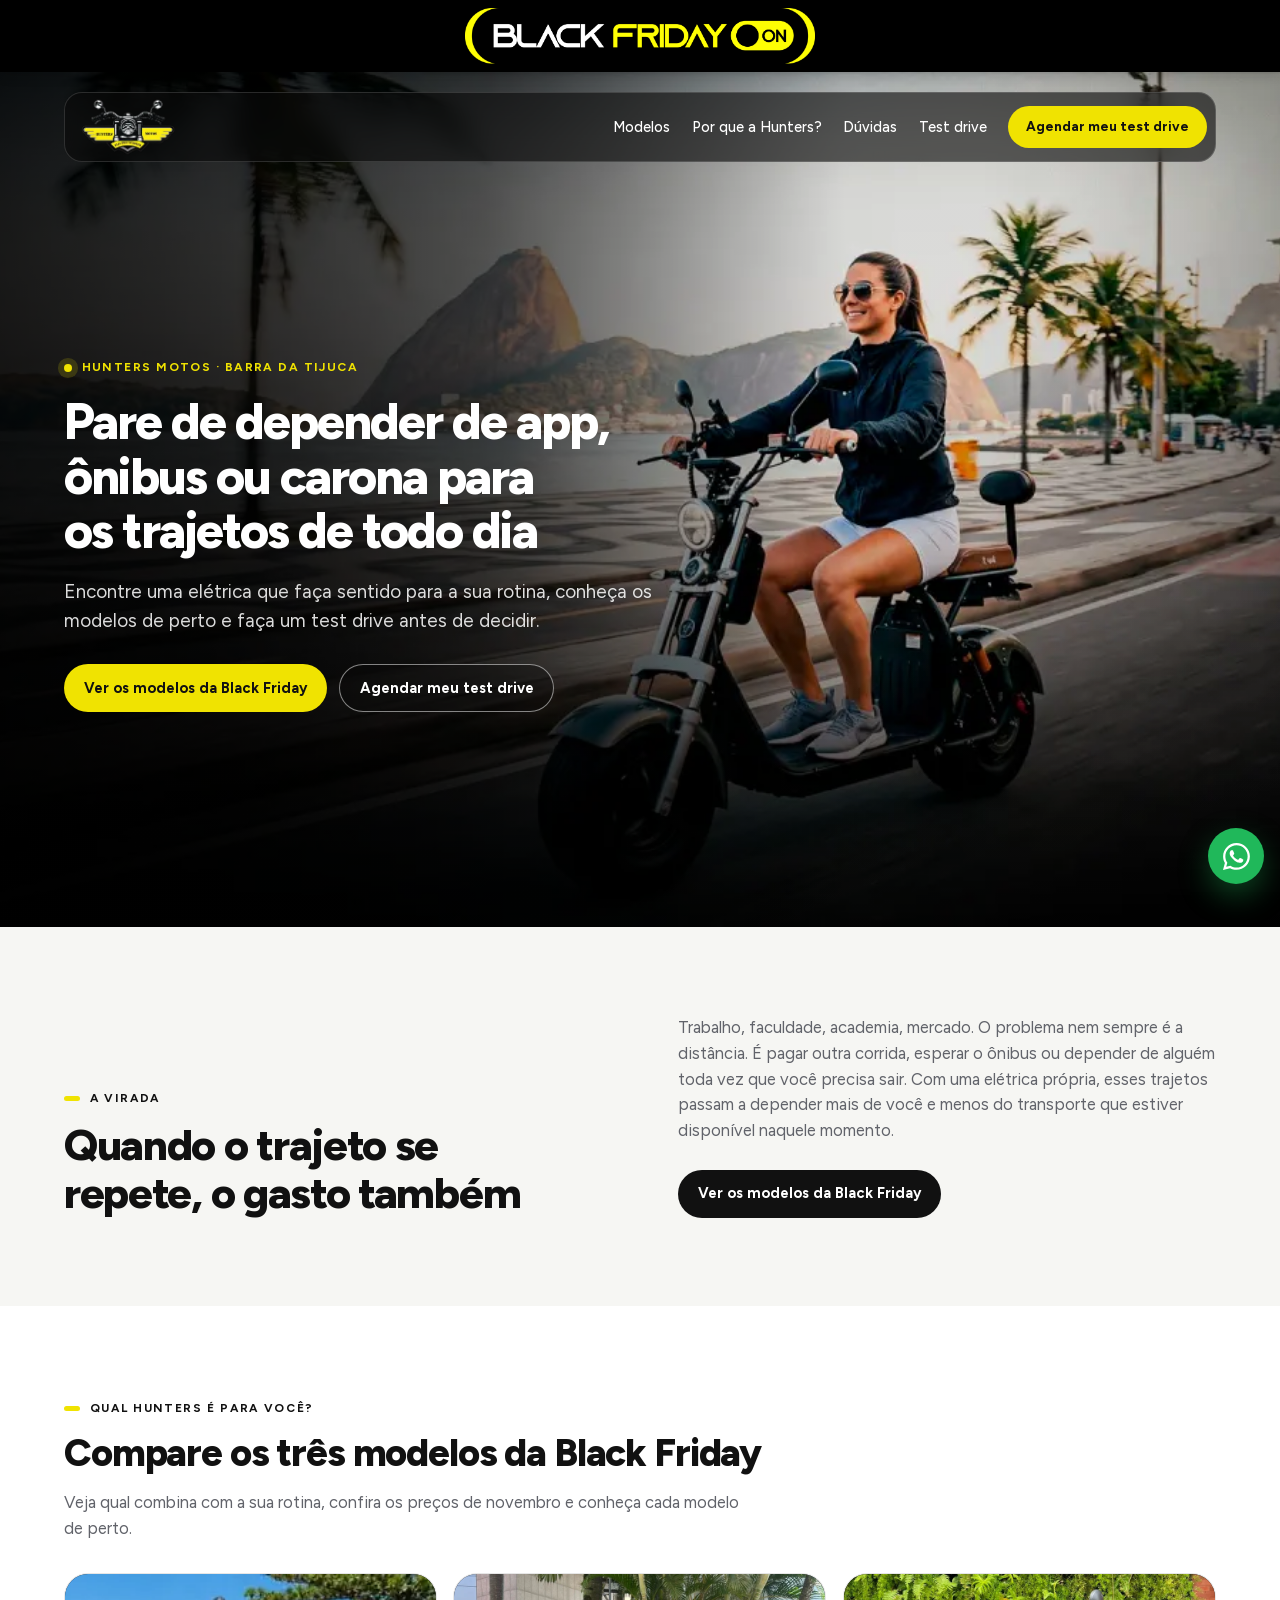
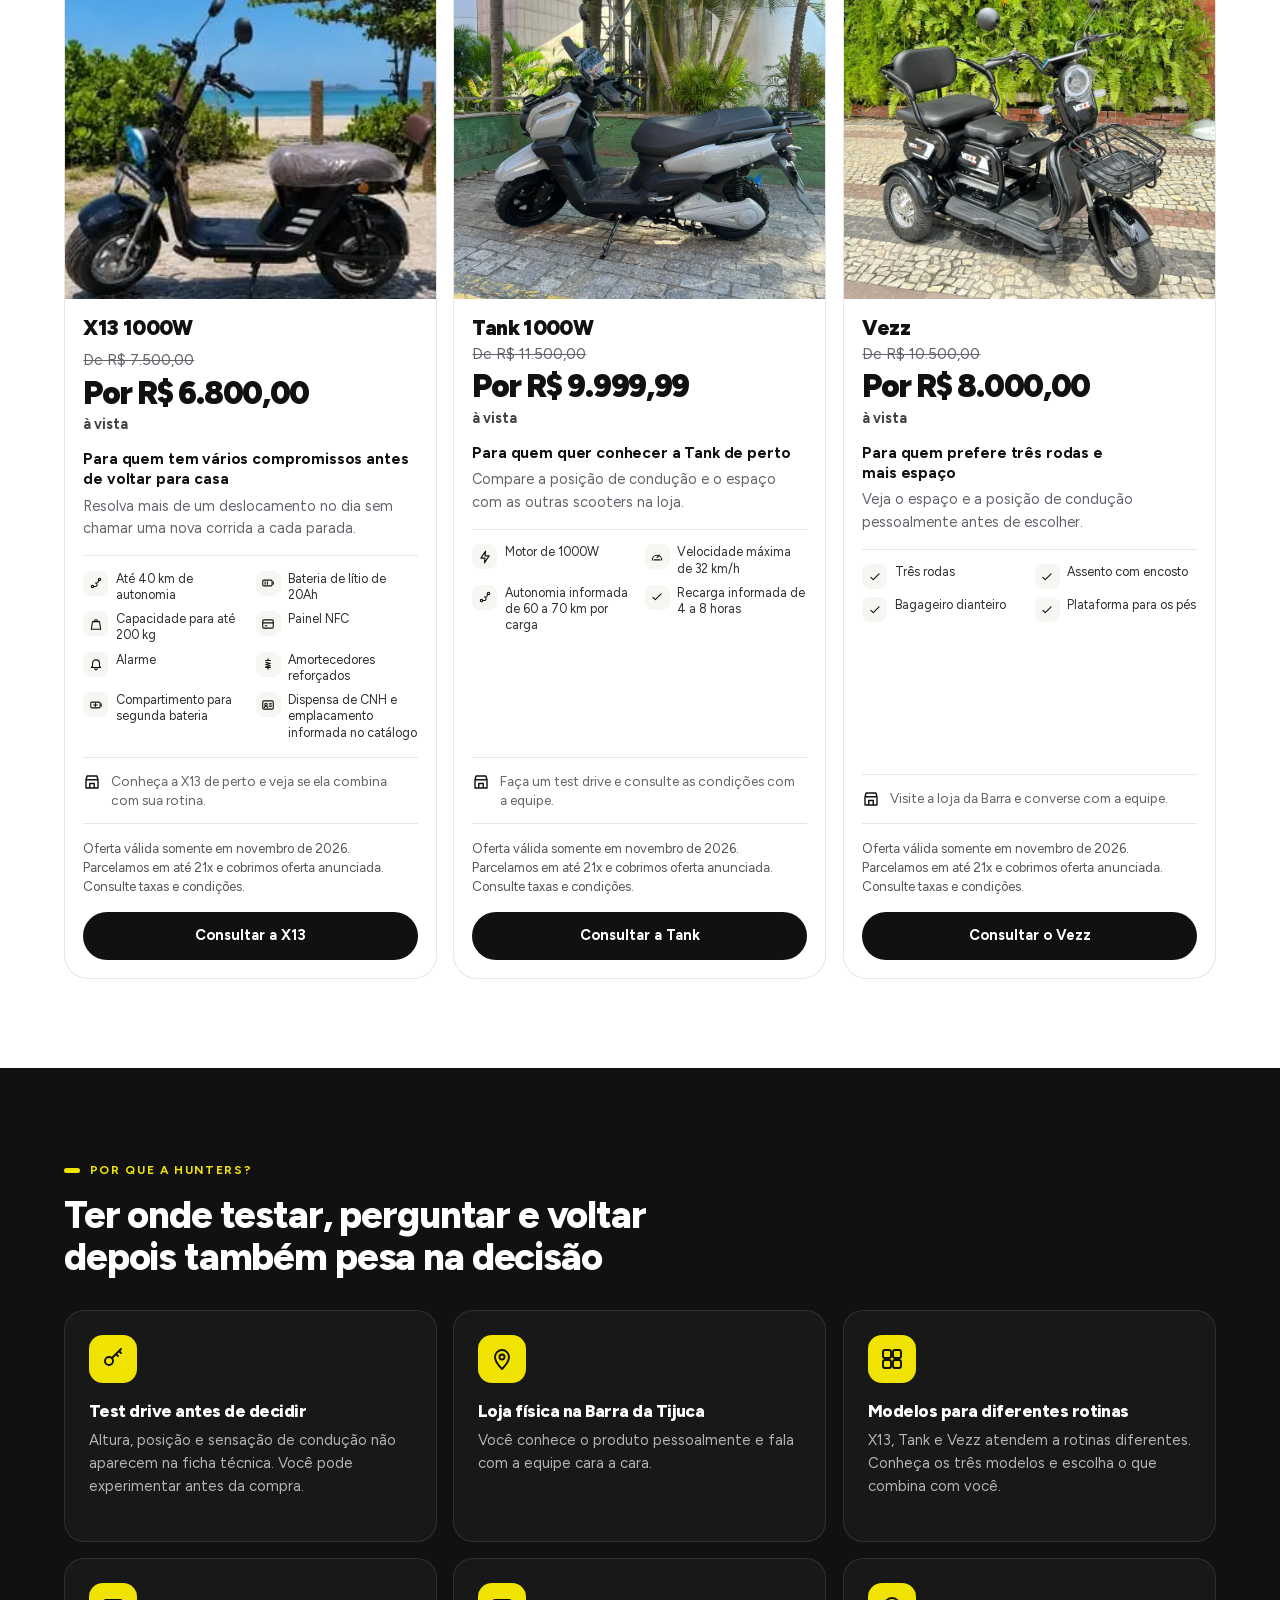
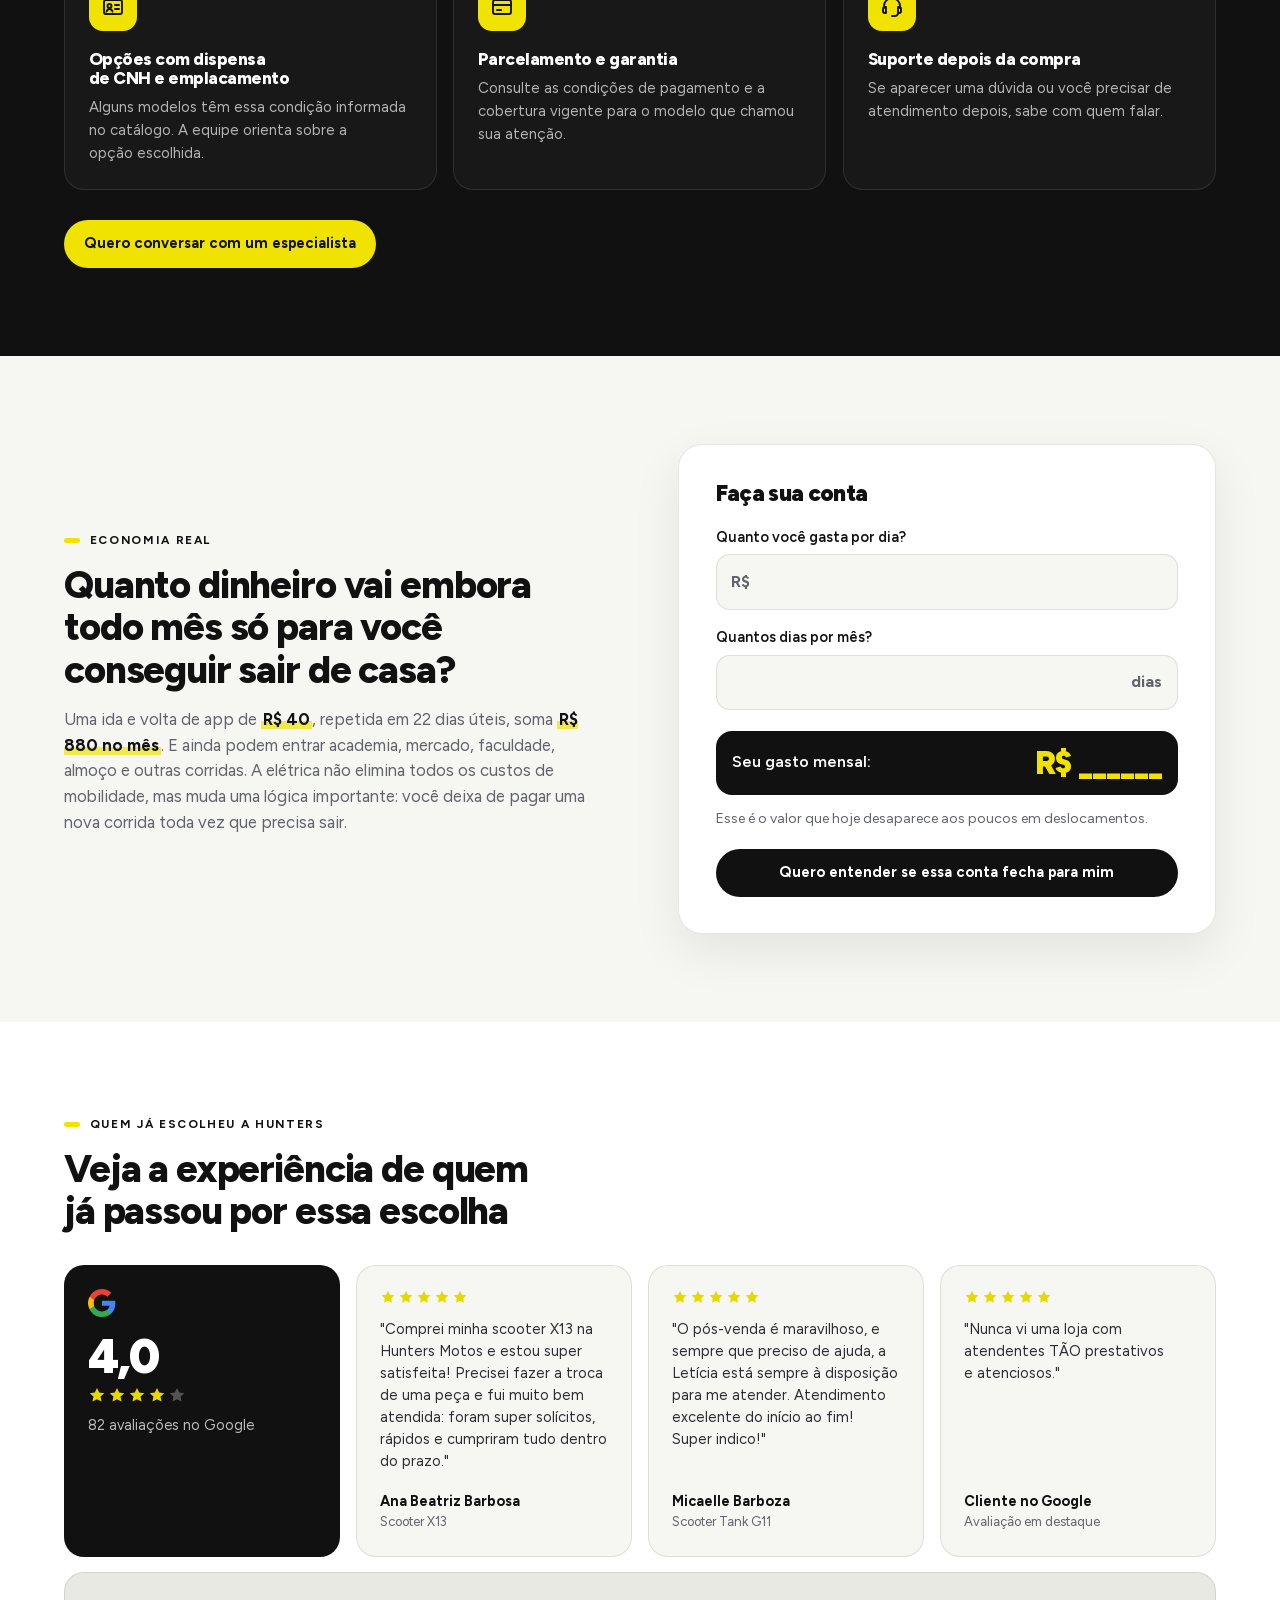
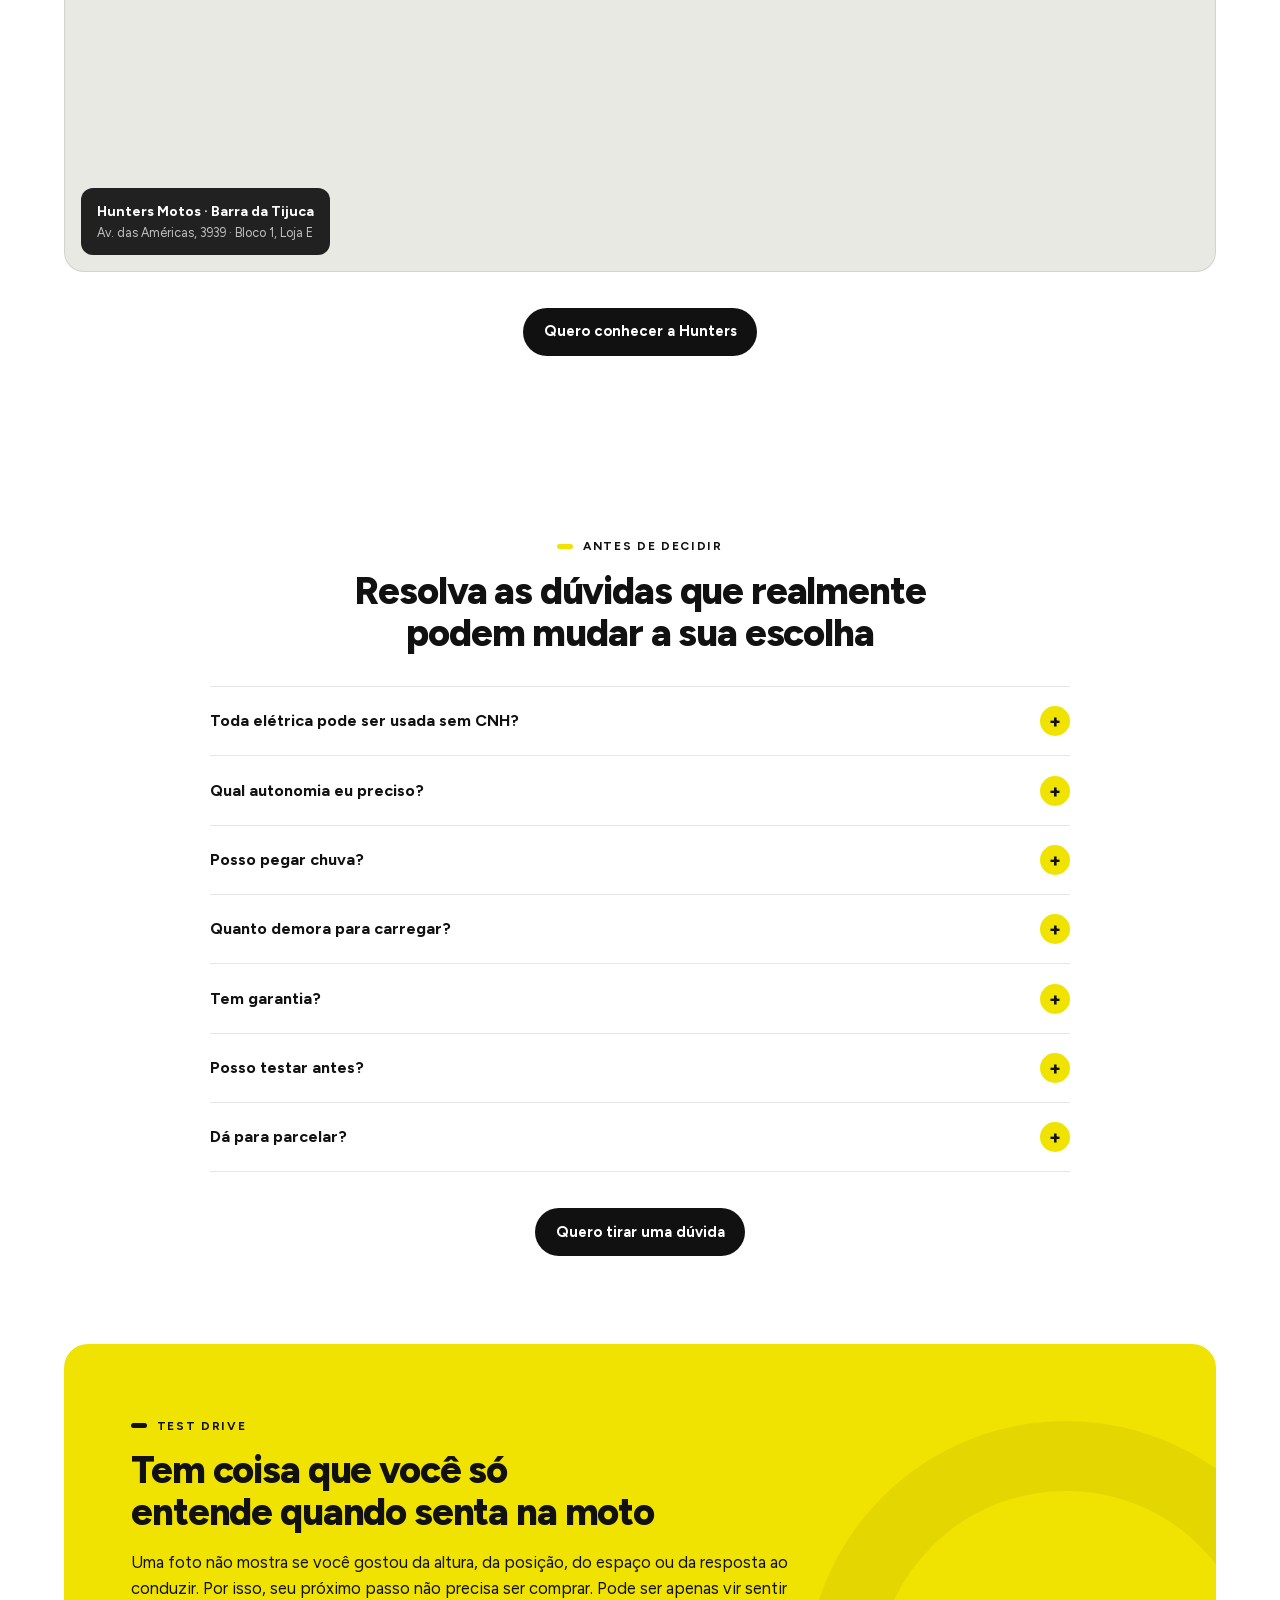
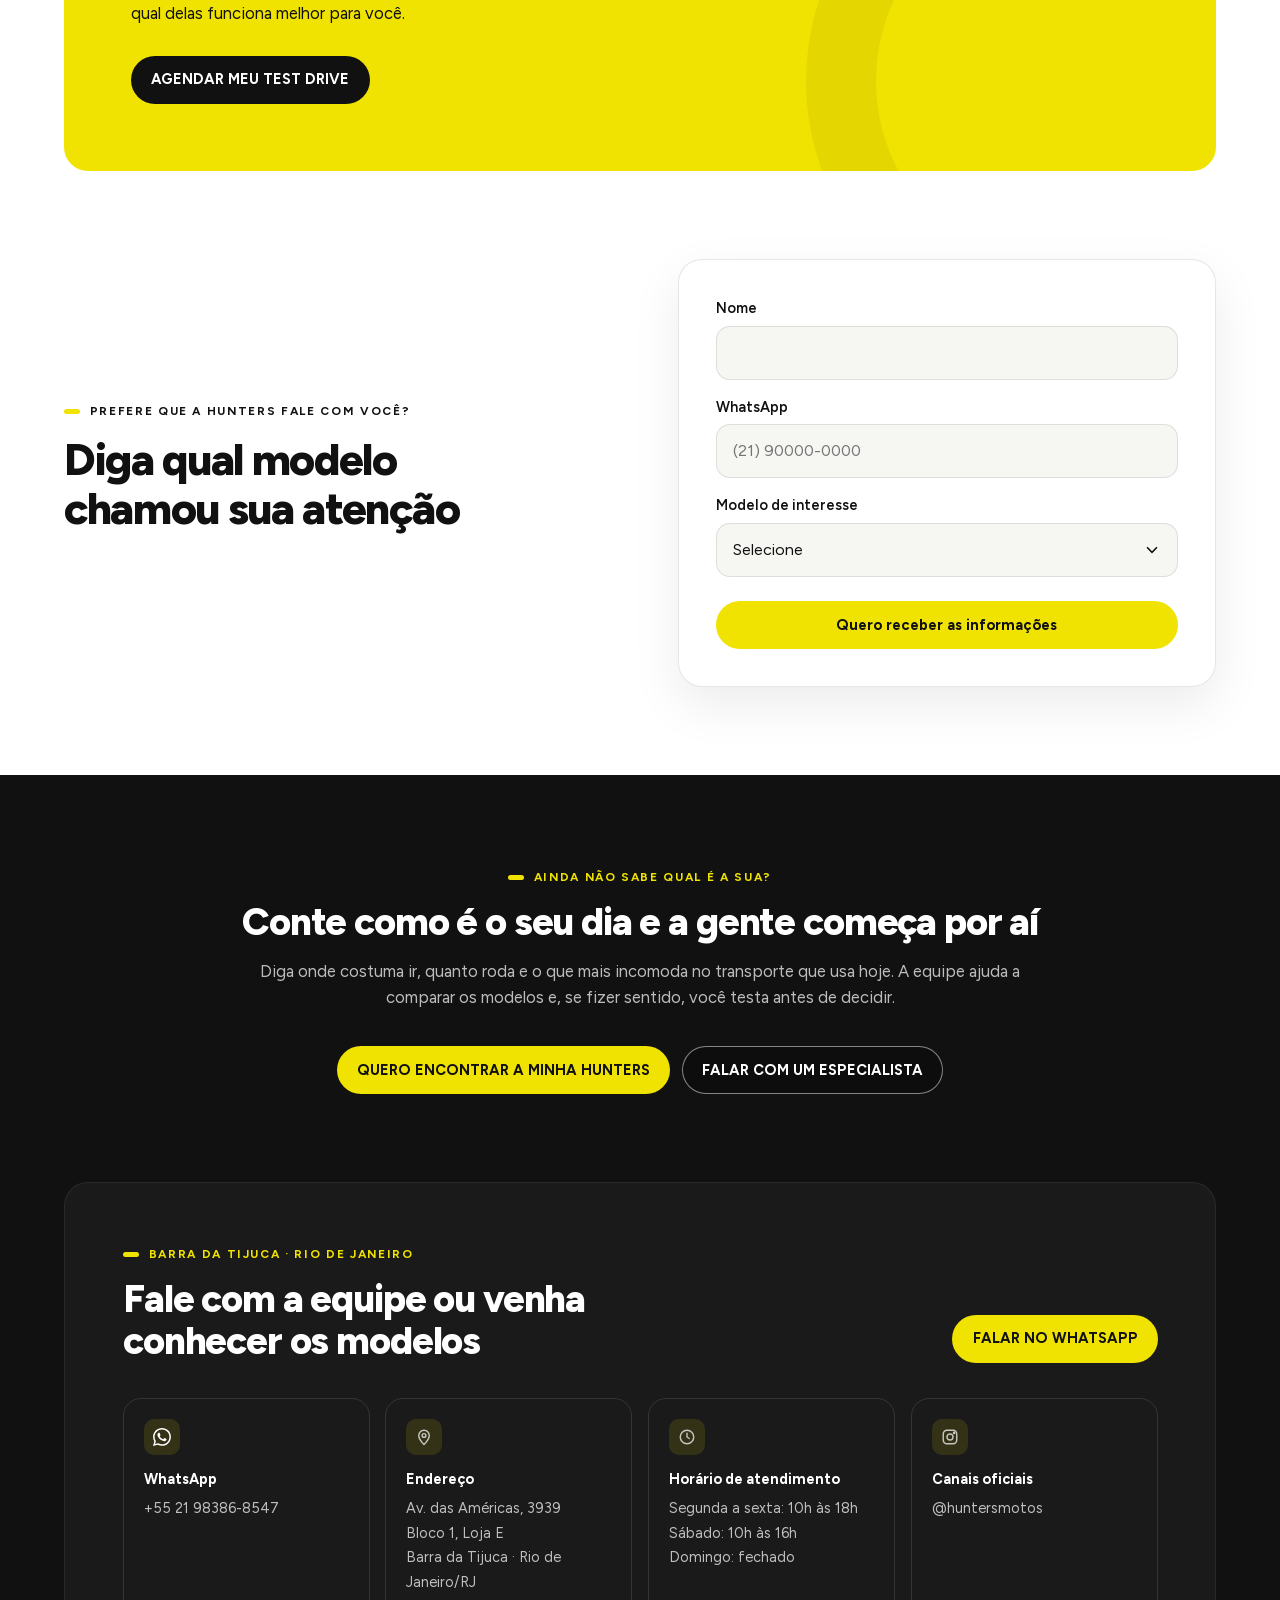
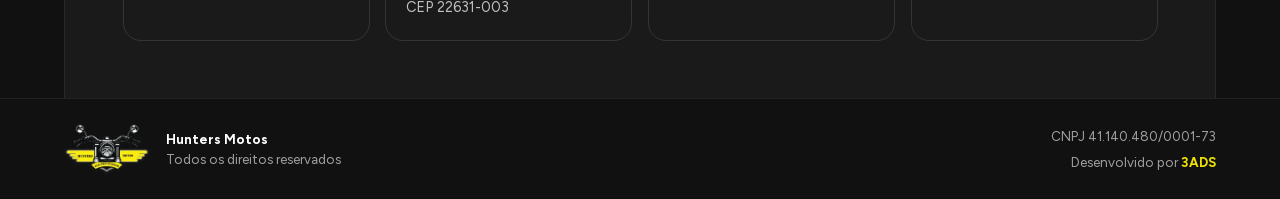
<file: black-friday/index.html>
<!doctype html>
<html lang="pt-BR">
<head>
  <meta charset="utf-8">
  <meta name="viewport" content="width=device-width, initial-scale=1">
  <script type="text/javascript" data-google-tracking="GTM-PKMM67CF">
    (function(w,d,s,l,i){w[l]=w[l]||[];w[l].push({'gtm.start':
    new Date().getTime(),event:'gtm.js'});var f=d.getElementsByTagName(s)[0],
    j=d.createElement(s),dl=l!='dataLayer'?'&l='+l:'';j.async=true;j.src=
    'https://www.googletagmanager.com/gtm.js?id='+i+dl;f.parentNode.insertBefore(j,f);
    })(window,document,'script','dataLayer','GTM-PKMM67CF');
  </script>
  <title>Black Friday Hunters Motos | Scooters e triciclo elétrico</title>
  <meta name="description" content="Black Friday da Hunters Motos na Barra da Tijuca. Compare X13, Tank e Vezz e agende seu test drive.">
  <meta name="robots" content="index, follow, max-image-preview:large, max-snippet:-1, max-video-preview:-1">
  <meta name="theme-color" content="#111111">
  <meta name="author" content="Hunters Motos">
  <meta name="geo.region" content="BR-RJ">
  <meta name="geo.placename" content="Barra da Tijuca, Rio de Janeiro">
  <link rel="canonical" href="https://produto.huntersmotos.com.br/black-friday/">
  <link rel="alternate" hreflang="pt-BR" href="https://produto.huntersmotos.com.br/black-friday/">
  <meta property="og:type" content="website">
  <meta property="og:locale" content="pt_BR">
  <meta property="og:site_name" content="Hunters Motos">
  <meta property="og:title" content="Black Friday Hunters Motos | Scooters e triciclo elétrico">
  <meta property="og:description" content="Conheça os modelos da Black Friday da Hunters Motos e agende seu test drive na Barra da Tijuca.">
  <meta property="og:url" content="https://produto.huntersmotos.com.br/black-friday/">
  <meta property="og:image" content="https://produto.huntersmotos.com.br/assets/images/hero-hunters.webp">
  <meta property="og:image:width" content="1920">
  <meta property="og:image:height" content="900">
  <meta property="og:image:alt" content="Scooter elétrica da Hunters Motos na Barra da Tijuca">
  <meta name="twitter:card" content="summary_large_image">
  <meta name="twitter:title" content="Black Friday Hunters Motos | Scooters e triciclo elétrico">
  <meta name="twitter:description" content="Conheça os modelos da Black Friday da Hunters Motos e agende seu test drive.">
  <meta name="twitter:image" content="https://produto.huntersmotos.com.br/assets/images/hero-hunters.webp">
  <link rel="icon" href="../assets/images/logo-hunters.png" sizes="388x230">
  <link rel="preload" as="image" href="../assets/images/hero-hunters-mobile-768.webp" media="(max-width: 900px)" fetchpriority="high">
  <link rel="preload" as="image" href="../assets/images/hero-hunters-1280.webp" media="(min-width: 901px)" fetchpriority="high">
  <link rel="preload" as="font" href="../assets/fonts/Figtree-Variable.woff2" type="font/woff2" crossorigin>
  <link rel="stylesheet" href="../assets/css/styles.min.css?v=20">
  <link rel="stylesheet" href="../assets/css/black-friday.css?v=11">
  <script type="text/javascript" data-clarity-project="ytlwefl3i7">
    (function(c,l,a,r,i,t,y){
        c[a]=c[a]||function(){(c[a].q=c[a].q||[]).push(arguments)};
        t=l.createElement(r);t.async=1;t.src="https://www.clarity.ms/tag/"+i;
        y=l.getElementsByTagName(r)[0];y.parentNode.insertBefore(t,y);
    })(window, document, "clarity", "script", "ytlwefl3i7");
  </script>
  <script type="application/ld+json">
  {
    "@context": "https://schema.org",
    "@graph": [
      {
        "@type": "WebSite",
        "@id": "https://produto.huntersmotos.com.br/#website",
        "url": "https://produto.huntersmotos.com.br/",
        "name": "Hunters Motos",
        "inLanguage": "pt-BR"
      },
      {
        "@type": ["LocalBusiness", "Store"],
        "@id": "https://produto.huntersmotos.com.br/#localbusiness",
        "name": "Hunters Motos",
        "url": "https://produto.huntersmotos.com.br/",
        "image": "https://produto.huntersmotos.com.br/assets/images/hero-hunters.webp",
        "logo": "https://produto.huntersmotos.com.br/assets/images/logo-hunters.png",
        "telephone": "+55 21 98386-8547",
        "sameAs": [
          "https://www.instagram.com/huntersmotos/"
        ],
        "address": {
          "@type": "PostalAddress",
          "streetAddress": "Av. das Américas, 3939, Bloco 1, Loja E",
          "addressLocality": "Rio de Janeiro",
          "addressRegion": "RJ",
          "postalCode": "22631-003",
          "addressCountry": "BR"
        },
        "openingHoursSpecification": [
          {
            "@type": "OpeningHoursSpecification",
            "dayOfWeek": ["Monday", "Tuesday", "Wednesday", "Thursday", "Friday"],
            "opens": "10:00",
            "closes": "18:00"
          },
          {
            "@type": "OpeningHoursSpecification",
            "dayOfWeek": "Saturday",
            "opens": "10:00",
            "closes": "16:00"
          }
        ],
        "areaServed": "Barra da Tijuca, Rio de Janeiro",
        "hasMap": "https://www.google.com/maps/place/Hunters+Motos+%7C+Scooters+El%C3%A9tricas/@-23.0007255,-43.352311,17z/"
      },
      {
        "@type": "FAQPage",
        "@id": "https://produto.huntersmotos.com.br/#faq",
        "mainEntity": [
          {"@type":"Question","name":"Toda elétrica pode ser usada sem CNH?","acceptedAnswer":{"@type":"Answer","text":"Não. Isso depende da categoria e das características do veículo. Nos modelos em que o catálogo informa dispensa, confirme com a equipe as condições aplicáveis."}},
          {"@type":"Question","name":"Qual autonomia eu preciso?","acceptedAnswer":{"@type":"Answer","text":"Depende de quanto você roda por dia. Se a sua rotina é curta, talvez você não precise pagar pelo maior número do catálogo."}},
          {"@type":"Question","name":"Posso pegar chuva?","acceptedAnswer":{"@type":"Answer","text":"A resistência varia conforme o modelo. Confira a especificação da opção escolhida."}},
          {"@type":"Question","name":"Quanto demora para carregar?","acceptedAnswer":{"@type":"Answer","text":"Varia conforme bateria e modelo. Consulte a equipe para confirmar o tempo de recarga da opção escolhida."}},
          {"@type":"Question","name":"Tem garantia?","acceptedAnswer":{"@type":"Answer","text":"Sim. Consulte a cobertura e as condições vigentes antes da compra."}},
          {"@type":"Question","name":"Posso testar antes?","acceptedAnswer":{"@type":"Answer","text":"Sim. O test drive pode ser agendado na loja da Barra da Tijuca."}},
          {"@type":"Question","name":"Dá para parcelar?","acceptedAnswer":{"@type":"Answer","text":"Sim. A equipe informa as condições disponíveis para o modelo escolhido."}}
        ]
      }
    ]
  }
  </script>
</head>
<body>
  <noscript><iframe src="https://www.googletagmanager.com/ns.html?id=GTM-PKMM67CF"
  height="0" width="0" hidden title="Google Tag Manager"></iframe></noscript>
  <a class="skip-link" href="#conteudo">Pular para o conteúdo</a>

  <div class="black-friday-banner" role="region" aria-label="Campanha Black Friday Hunters Motos">
    <img src="../assets/images/black-friday-hunters.png" alt="Black Friday On" width="2253" height="363" decoding="async">
  </div>

  <header class="site-header"><div class="container nav">
    <a class="brand" href="#topo" aria-label="Hunters Motos — início"><img src="../assets/images/logo-hunters-194.webp" srcset="../assets/images/logo-hunters-194.webp 194w, ../assets/images/logo-hunters.webp 388w" sizes="94px" alt="Hunters Motos · Electric Scooter" width="194" height="115" decoding="async"></a>
    <nav class="nav-links" aria-label="Principal">
      <a href="#modelos">Modelos</a><a href="#por-que">Por que a Hunters?</a><a href="#duvidas">Dúvidas</a><a href="#test-drive">Test drive</a>
      <a class="btn btn-small" href="https://spar.3ads.com.br/l/atendimento-hunters-43r8" data-whatsapp data-message="Oi, Hunters! Vi os modelos no site e quero agendar um test drive. Pode me passar os horários?">Agendar meu test drive</a>
    </nav>
  </div></header>

  <main id="conteudo">
    <!-- HERO -->
    <section class="hero" id="topo">
      <picture class="hero-media" aria-hidden="true">
        <source media="(max-width: 900px)" srcset="../assets/images/hero-hunters-mobile-768.webp 768w, ../assets/images/hero-hunters-mobile.webp 1075w" sizes="100vw">
        <source media="(min-width: 901px)" srcset="../assets/images/hero-hunters-1280.webp 1280w, ../assets/images/hero-hunters.webp 1920w" sizes="100vw">
        <img src="../assets/images/hero-hunters-1280.webp" alt="" width="1280" height="600" fetchpriority="high" decoding="async">
      </picture>
      <div class="container"><div class="hero-copy">
        <p class="hero-label hero-reveal hero-reveal-label">HUNTERS MOTOS · BARRA DA TIJUCA</p>
        <h1 data-animated-heading aria-label="Pare de depender de app, ônibus ou carona para os trajetos de todo dia">Pare de depender de app, ônibus ou carona para os trajetos de todo dia</h1>
        <p class="lead hero-reveal hero-reveal-copy">Encontre uma elétrica que faça sentido para a sua rotina, conheça os modelos de perto e faça um test drive antes de decidir.</p>
        <div class="hero-actions hero-reveal hero-reveal-actions">
          <a class="btn" href="#modelos">Ver os modelos da Black Friday</a>
          <a class="btn btn-outline" href="https://spar.3ads.com.br/l/atendimento-hunters-43r8" data-whatsapp data-message="Oi, Hunters! Vi os modelos no site e quero agendar um test drive. Pode me passar os horários?">Agendar meu test drive</a>
        </div>
      </div></div>
    </section>

    <!-- 02 A VIRADA -->
    <section class="turn-section"><div class="container turn">
      <div><p class="eyebrow">A virada</p><h2>Quando o trajeto se repete, o gasto também</h2></div>
      <div class="turn-copy">
        <p>Trabalho, faculdade, academia, mercado. O problema nem sempre é a distância. É pagar outra corrida, esperar o ônibus ou depender de alguém toda vez que você precisa sair. Com uma elétrica própria, esses trajetos passam a depender mais de você e menos do transporte que estiver disponível naquele momento.</p>
        <a class="btn btn-dark" href="#modelos">Ver os modelos da Black Friday</a>
      </div>
    </div></section>

    <!-- 03 QUAL HUNTERS É PARA VOCÊ -->
    <section class="products-section" id="modelos">
      <div class="container"><div class="section-intro">
        <p class="eyebrow">Qual Hunters é para você?</p>
        <h2>Compare os três modelos da Black Friday</h2>
        <p>Veja qual combina com a sua rotina, confira os preços de novembro e conheça cada modelo de perto.</p>
      </div></div>

      <div class="model-row model-row--black-three">
        <article class="product-card">
          <div class="product-media"><img src="../assets/images/products/x13-optimized.webp" alt="Scooter elétrica X13 da Hunters Motos" width="338" height="240" loading="lazy" decoding="async"></div>
          <div class="product-body">
            <div class="product-title-row"><h3 class="product-title">X13 1000W</h3></div>
            <p class="offer-price"><del>De R$ 7.500,00</del><strong>Por R$ 6.800,00</strong><span>à vista</span></p>
            <p class="product-for">Para quem tem vários compromissos antes de voltar para casa</p>
            <p class="product-desc">Resolva mais de um deslocamento no dia sem chamar uma nova corrida a cada parada.</p>
            <ul class="spec-list"><li>Até 40 km de autonomia</li><li>Bateria de lítio de 20Ah</li><li>Capacidade para até 200 kg</li><li>Painel NFC</li><li>Alarme</li><li>Amortecedores reforçados</li><li>Compartimento para segunda bateria</li><li>Dispensa de CNH e emplacamento informada no catálogo</li></ul>
            <p class="why"><span class="why-icon" data-icon="store"></span>Conheça a X13 de perto e veja se ela combina com sua rotina.</p>
            <p class="offer-terms">Oferta válida somente em novembro de 2026. Parcelamos em até 21x e cobrimos oferta anunciada. Consulte taxas e condições.</p>
            <a class="btn btn-dark" href="https://spar.3ads.com.br/l/atendimento-hunters-43r8" data-whatsapp data-message="Oi, Hunters! Quero conhecer a X13 de perto.">Consultar a X13</a>
          </div>
        </article>

        <article class="product-card product-card--promo product-card--tank">
          <div class="product-media"><img src="../assets/images/products/tank-g11-side-black-friday.webp" alt="Scooter elétrica Tank branca vista de lado na Hunters Motos" width="900" height="1200" loading="lazy" decoding="async"></div>
          <div class="product-body">
            <div class="product-title-row"><h3 class="product-title">Tank 1000W</h3></div>
            <p class="offer-price"><del>De R$ 11.500,00</del><strong>Por R$ 9.999,99</strong><span>à vista</span></p>
            <p class="product-for">Para quem quer conhecer a Tank de perto</p>
            <p class="product-desc">Compare a posição de condução e o espaço com as outras scooters na loja.</p>
            <ul class="spec-list"><li>Motor de 1000W</li><li>Velocidade máxima de 32 km/h</li><li>Autonomia informada de 60 a 70 km por carga</li><li>Recarga informada de 4 a 8 horas</li></ul>
            <p class="why"><span class="why-icon" data-icon="store"></span>Faça um test drive e consulte as condições com a equipe.</p>
            <p class="offer-terms">Oferta válida somente em novembro de 2026. Parcelamos em até 21x e cobrimos oferta anunciada. Consulte taxas e condições.</p>
            <a class="btn btn-dark" href="https://spar.3ads.com.br/l/atendimento-hunters-43r8" data-whatsapp data-message="Oi, Hunters! Vi a oferta de Black Friday da scooter Tank e quero saber as condições.">Consultar a Tank</a>
          </div>
        </article>

        <article class="product-card product-card--promo product-card--vezz">
          <div class="product-media"><img src="../assets/images/products/vezz-black-friday.webp" alt="Triciclo elétrico Vezz preto fotografado ao ar livre" width="900" height="1200" loading="lazy" decoding="async"></div>
          <div class="product-body">
            <div class="product-title-row"><h3 class="product-title">Vezz</h3></div>
            <p class="offer-price"><del>De R$ 10.500,00</del><strong>Por R$ 8.000,00</strong><span>à vista</span></p>
            <p class="product-for">Para quem prefere três rodas e mais espaço</p>
            <p class="product-desc">Veja o espaço e a posição de condução pessoalmente antes de escolher.</p>
            <ul class="spec-list"><li>Três rodas</li><li>Assento com encosto</li><li>Bagageiro dianteiro</li><li>Plataforma para os pés</li></ul>
            <p class="why"><span class="why-icon" data-icon="store"></span>Visite a loja da Barra e converse com a equipe.</p>
            <p class="offer-terms">Oferta válida somente em novembro de 2026. Parcelamos em até 21x e cobrimos oferta anunciada. Consulte taxas e condições.</p>
            <a class="btn btn-dark" href="https://spar.3ads.com.br/l/atendimento-hunters-43r8" data-whatsapp data-message="Oi, Hunters! Vi a oferta de Black Friday do triciclo Vezz e quero saber as condições.">Consultar o Vezz</a>
          </div>
        </article>
      </div>
    </section>

    <!-- 04 POR QUE A HUNTERS -->
    <section class="dark-section" id="por-que"><div class="container">
      <div class="section-intro"><p class="eyebrow">Por que a Hunters?</p><h2>Ter onde testar, perguntar e voltar depois também pesa na decisão</h2></div>
      <div class="service-grid">
        <article class="service-card"><div class="service-icon" data-icon="key"></div><h3>Test drive antes de decidir</h3><p>Altura, posição e sensação de condução não aparecem na ficha técnica. Você pode experimentar antes da compra.</p></article>
        <article class="service-card"><div class="service-icon" data-icon="pin"></div><h3>Loja física na Barra da Tijuca</h3><p>Você conhece o produto pessoalmente e fala com a equipe cara a cara.</p></article>
        <article class="service-card"><div class="service-icon" data-icon="grid"></div><h3>Modelos para diferentes rotinas</h3><p>X13, Tank e Vezz atendem a rotinas diferentes. Conheça os três modelos e escolha o que combina com você.</p></article>
        <article class="service-card"><div class="service-icon" data-icon="idcard"></div><h3>Opções com dispensa de CNH e emplacamento</h3><p>Alguns modelos têm essa condição informada no catálogo. A equipe orienta sobre a opção escolhida.</p></article>
        <article class="service-card"><div class="service-icon" data-icon="card"></div><h3>Parcelamento e garantia</h3><p>Consulte as condições de pagamento e a cobertura vigente para o modelo que chamou sua atenção.</p></article>
        <article class="service-card"><div class="service-icon" data-icon="headset"></div><h3>Suporte depois da compra</h3><p>Se aparecer uma dúvida ou você precisar de atendimento depois, sabe com quem falar.</p></article>
      </div>
      <div class="hero-actions"><a class="btn" href="https://spar.3ads.com.br/l/atendimento-hunters-43r8" data-whatsapp data-message="Oi, Hunters! Quero conversar com um especialista.">Quero conversar com um especialista</a></div>
    </div></section>

    <!-- 05 ECONOMIA REAL -->
    <section class="economy-section" id="economia"><div class="container split">
      <div>
        <p class="eyebrow">Economia real</p>
        <h2>Quanto dinheiro vai embora todo mês só para você conseguir sair de casa?</h2>
        <p class="body-lg">Uma ida e volta de app de <strong>R$ 40</strong>, repetida em 22 dias úteis, soma <strong>R$ 880 no mês</strong>. E ainda podem entrar academia, mercado, faculdade, almoço e outras corridas. A elétrica não elimina todos os custos de mobilidade, mas muda uma lógica importante: você deixa de pagar uma nova corrida toda vez que precisa sair.</p>
      </div>
      <form class="calc-card" data-calc>
        <h3>Faça sua conta</h3>
        <label class="field"><span>Quanto você gasta por dia?</span><span class="input-wrap"><em>R$</em><input type="text" inputmode="decimal" name="daily" autocomplete="off" aria-label="Quanto você gasta por dia, em reais"></span></label>
        <label class="field"><span>Quantos dias por mês?</span><span class="input-wrap"><input type="number" inputmode="numeric" min="0" max="31" name="days" aria-label="Quantos dias por mês"><em>dias</em></span></label>
        <div class="calc-result"><span>Seu gasto mensal:</span><strong data-calc-result aria-live="polite">R$ ______</strong></div>
        <p class="calc-note">Esse é o valor que hoje desaparece aos poucos em&nbsp;deslocamentos.</p>
        <a class="btn btn-dark" href="https://spar.3ads.com.br/l/atendimento-hunters-43r8" data-whatsapp data-calc-cta data-message="Oi, Hunters! Quero entender se essa conta fecha para mim.">Quero entender se essa conta fecha para mim</a>
      </form>
    </div></section>

    <!-- 06 PROVA SOCIAL -->
    <section class="reviews-section" id="avaliacoes"><div class="container">
      <div class="section-intro"><p class="eyebrow">Quem já escolheu a Hunters</p><h2>Veja a experiência de quem já passou por essa escolha</h2></div>
      <div class="review-grid">
        <a class="rating-card" href="#" data-google-reviews target="_blank" rel="noopener">
          <span class="google-g" aria-hidden="true"><svg viewBox="0 0 24 24"><path fill="#4285F4" d="M23.5 12.3c0-.8-.1-1.6-.2-2.3H12v4.4h6.5c-.3 1.5-1.1 2.8-2.4 3.6v3h3.9c2.3-2.1 3.5-5.2 3.5-8.7Z"/><path fill="#34A853" d="M12 24c3.2 0 6-1.1 7.9-2.9l-3.9-3c-1.1.7-2.4 1.2-4 1.2-3.1 0-5.7-2.1-6.7-4.9H1.4v3.1C3.4 21.4 7.4 24 12 24Z"/><path fill="#FBBC05" d="M5.3 14.4c-.5-1.5-.5-3.2 0-4.7V6.6H1.4C-.5 10-.5 14 1.4 17.4l3.9-3Z"/><path fill="#EA4335" d="M12 4.8c1.8 0 3.3.6 4.6 1.8l3.4-3.4C17.9 1.2 15.2 0 12 0 7.4 0 3.4 2.6 1.4 6.6l3.9 3.1c1-2.8 3.6-4.9 6.7-4.9Z"/></svg></span>
          <strong class="rating-number">4,0</strong>
          <span class="stars" role="img" aria-label="4 de 5 estrelas"><i></i><i></i><i></i><i></i><i class="off"></i></span>
          <span class="rating-count">82 avaliações no Google</span>
        </a>
        <article class="review-card">
          <span class="stars" role="img" aria-label="5 estrelas"><i></i><i></i><i></i><i></i><i></i></span>
          <p>"Comprei minha scooter X13 na Hunters Motos e estou super satisfeita! Precisei fazer a troca de uma peça e fui muito bem atendida: foram super solícitos, rápidos e cumpriram tudo dentro do prazo."</p>
          <strong>Ana Beatriz Barbosa</strong><span>Scooter X13</span>
        </article>
        <article class="review-card">
          <span class="stars" role="img" aria-label="5 estrelas"><i></i><i></i><i></i><i></i><i></i></span>
          <p>"O pós-venda é maravilhoso, e sempre que preciso de ajuda, a Letícia está sempre à disposição para me atender. Atendimento excelente do início ao fim! Super indico!"</p>
          <strong>Micaelle Barboza</strong><span>Scooter Tank G11</span>
        </article>
        <article class="review-card">
          <span class="stars" role="img" aria-label="5 estrelas"><i></i><i></i><i></i><i></i><i></i></span>
          <p>"Nunca vi uma loja com atendentes TÃO prestativos e&nbsp;atenciosos."</p>
          <strong>Cliente no Google</strong><span>Avaliação em destaque</span>
        </article>
      </div>
      <div class="map-card"><iframe title="Mapa da loja Hunters Motos na Barra da Tijuca" src="https://www.google.com/maps/embed?pb=!1m18!1m12!1m3!1d3675.3804628356756!2d-43.356809285433156!3d-23.000577884961708!2m3!1f0!2f0!3f0!3m2!1i1024!2i768!4f13.1!3m3!1m2!1s0x9bdac9eb0ab1e5%3A0x9dc4954e50f81941!2sAv.%20das%20Am%C3%A9ricas%2C%203939%20-%20Barra%20da%20Tijuca%2C%20Rio%20de%20Janeiro%20-%20RJ%2C%2022631-003!5e0!3m2!1spt-BR!2sbr!4v1698156497630!5m2!1spt-BR!2sbr" width="1024" height="768" loading="lazy" referrerpolicy="no-referrer-when-downgrade"></iframe><div class="map-note"><strong>Hunters Motos · Barra da Tijuca</strong><span>Av. das Américas, 3939 · Bloco 1, Loja E</span></div></div>
      <div class="hero-actions center"><a class="btn btn-dark" href="https://spar.3ads.com.br/l/atendimento-hunters-43r8" data-whatsapp data-message="Oi, Hunters! Quero conhecer a Hunters.">Quero conhecer a Hunters</a></div>
    </div></section>

    <!-- 07 FAQ -->
    <section id="duvidas"><div class="container">
      <div class="section-intro center"><p class="eyebrow">Antes de decidir</p><h2>Resolva as dúvidas que realmente podem mudar a sua escolha</h2></div>
      <div class="faq-list">
        <details class="faq-item"><summary>Toda elétrica pode ser usada sem CNH?</summary><p>Não. Isso depende da categoria e das características do veículo. Nos modelos em que o catálogo informa dispensa, confirme com a equipe as condições aplicáveis.</p></details>
        <details class="faq-item"><summary>Qual autonomia eu preciso?</summary><p>Depende de quanto você roda por dia. Se a sua rotina é curta, talvez você não precise pagar pelo maior número do catálogo.</p></details>
        <details class="faq-item"><summary>Posso pegar chuva?</summary><p>A resistência varia conforme o modelo. Confira a especificação da opção escolhida.</p></details>
        <details class="faq-item"><summary>Quanto demora para carregar?</summary><p>Varia conforme bateria e modelo. Consulte a equipe para confirmar o tempo de recarga da opção escolhida.</p></details>
        <details class="faq-item"><summary>Tem garantia?</summary><p>Sim. Consulte a cobertura e as condições vigentes antes da compra.</p></details>
        <details class="faq-item"><summary>Posso testar antes?</summary><p>Sim. O test drive pode ser agendado na loja da Barra da Tijuca.</p></details>
        <details class="faq-item"><summary>Dá para parcelar?</summary><p>Sim. A equipe informa as condições disponíveis para o modelo escolhido.</p></details>
      </div>
      <div class="hero-actions center"><a class="btn btn-dark" href="https://spar.3ads.com.br/l/atendimento-hunters-43r8" data-whatsapp data-message="Oi, Hunters! Quero tirar uma dúvida.">Quero tirar uma dúvida</a></div>
    </div></section>

    <!-- 08 TEST DRIVE -->
    <section class="testdrive-section" id="test-drive"><div class="container"><div class="support-banner">
      <p class="eyebrow">Test drive</p>
      <h2>Tem coisa que você só entende quando senta na moto</h2>
      <p>Uma foto não mostra se você gostou da altura, da posição, do espaço ou da resposta ao conduzir. Por isso, seu próximo passo não precisa ser comprar. Pode ser apenas vir sentir qual delas funciona melhor para você.</p>
      <a class="btn btn-dark" href="https://spar.3ads.com.br/l/atendimento-hunters-43r8" data-whatsapp data-message="Oi, Hunters! Vi os modelos no site e quero agendar um test drive. Pode me passar os horários?">AGENDAR MEU TEST DRIVE</a>
    </div></div></section>

    <!-- 09 FORM -->
    <section class="lead-section"><div class="container split split-form">
      <div><p class="eyebrow">Prefere que a Hunters fale com você?</p><h2>Diga qual modelo chamou sua atenção</h2></div>
      <form class="lead-form" data-lead-form>
        <label class="field"><span>Nome</span><input type="text" name="nome" autocomplete="name" required></label>
        <label class="field"><span>WhatsApp</span><input type="tel" name="whatsapp" autocomplete="tel" inputmode="tel" placeholder="(21) 90000-0000" required></label>
        <label class="field"><span>Modelo de interesse</span><select name="modelo" required>
          <option value="" disabled selected>Selecione</option>
          <option>X13 1000W</option><option>Tank 1000W</option><option>Vezz</option>
        </select></label>
        <button class="btn" type="submit">Quero receber as informações</button>
      </form>
    </div></section>

    <!-- 10 AINDA NÃO SABE -->
    <section class="final-section"><div class="container final">
      <p class="eyebrow">Ainda não sabe qual é a sua?</p>
      <h2>Conte como é o seu dia e a gente começa por aí</h2>
      <p>Diga onde costuma ir, quanto roda e o que mais incomoda no transporte que usa hoje. A equipe ajuda a comparar os modelos e, se fizer sentido, você testa antes de decidir.</p>
      <div class="hero-actions center">
        <a class="btn" href="https://spar.3ads.com.br/l/atendimento-hunters-43r8" data-whatsapp data-message="Oi, Hunters! Estou procurando uma elétrica para a minha rotina e ainda não sei qual modelo escolher. Pode me ajudar?">QUERO ENCONTRAR A MINHA HUNTERS</a>
        <a class="btn btn-outline" href="https://spar.3ads.com.br/l/atendimento-hunters-43r8" data-whatsapp data-message="Oi, Hunters! Estou procurando uma elétrica para a minha rotina e ainda não sei qual modelo escolher. Pode me ajudar?">FALAR COM UM ESPECIALISTA</a>
      </div>
    </div></section>

    <!-- CONTATO -->
    <section class="contact-section" id="contato"><div class="container"><div class="contact-panel">
      <div class="contact-top">
        <div><p class="eyebrow">BARRA DA TIJUCA · RIO DE JANEIRO</p><h2>Fale com a equipe ou venha conhecer os modelos</h2></div>
        <a class="btn" href="https://spar.3ads.com.br/l/atendimento-hunters-43r8" data-whatsapp data-message="Oi, Hunters! Quero falar com a equipe.">FALAR NO WHATSAPP</a>
      </div>
      <div class="stores">
        <div class="store"><span class="store-icon" data-icon="whatsapp"></span><strong>WhatsApp</strong><a href="https://spar.3ads.com.br/l/atendimento-hunters-43r8" data-whatsapp data-message="Oi, Hunters! Quero falar com a equipe.">+55 21 98386-8547</a></div>
        <div class="store"><span class="store-icon" data-icon="pin"></span><strong>Endereço</strong><span>Av. das Américas, 3939<br>Bloco 1, Loja E<br>Barra da Tijuca · Rio de Janeiro/RJ<br>CEP 22631-003</span></div>
        <div class="store"><span class="store-icon" data-icon="clock"></span><strong>Horário de atendimento</strong><span>Segunda a sexta: 10h às 18h<br>Sábado: 10h às 16h<br>Domingo: fechado</span></div>
        <div class="store"><span class="store-icon" data-icon="instagram"></span><strong>Canais oficiais</strong><a href="https://www.instagram.com/huntersmotos/" target="_blank" rel="noopener noreferrer" aria-label="Instagram da Hunters Motos">@huntersmotos</a></div>
      </div>
    </div></div></section>
  </main>

  <footer class="site-footer"><div class="container footer-inner">
    <div class="footer-brand"><img src="../assets/images/logo-hunters-194.webp" srcset="../assets/images/logo-hunters-194.webp 194w, ../assets/images/logo-hunters.webp 388w" sizes="86px" alt="Hunters Motos" width="194" height="115" loading="lazy" decoding="async"><span><strong>Hunters Motos</strong><br>Todos os direitos reservados</span></div>
    <div class="footer-meta"><span>CNPJ 41.140.480/0001-73</span><span>Desenvolvido por <a href="https://3ads.com.br/" target="_blank" rel="noopener noreferrer">3ADS</a></span></div>
  </div></footer>

  <a class="floating-whatsapp" href="https://spar.3ads.com.br/l/atendimento-hunters-43r8" data-whatsapp data-message="Oi, Hunters! Estou procurando uma elétrica para a minha rotina e ainda não sei qual modelo escolher. Pode me ajudar?" aria-label="Falar no WhatsApp"></a>
  <script src="../assets/js/main-black-friday.min.js?v=1" defer></script>
</body>
</html>
</file>
<file: assets/css/black-friday.css>
:root { --black-friday-banner-height: 64px; }

body { padding-top: var(--black-friday-banner-height); }

.black-friday-banner {
  position: fixed;
  inset: 0 0 auto;
  z-index: 100;
  display: flex;
  align-items: center;
  justify-content: center;
  height: var(--black-friday-banner-height);
  padding: 8px 12px;
  background: #000;
  color: #fff;
  box-shadow: 0 2px 12px rgb(0 0 0 / 18%);
}

.black-friday-banner img { width: clamp(210px, 50vw, 350px); height: auto; }

.site-header { top: var(--black-friday-banner-height); }
.skip-link:focus { top: calc(var(--black-friday-banner-height) + 8px); }
section[id], .group-head[id] { scroll-margin-top: calc(var(--black-friday-banner-height) + 90px); }

.product-card--promo .product-title-row { margin-bottom: .3rem; }
.model-row--black-three .product-media { aspect-ratio: 8 / 7; }
.product-card--tank .product-media img { object-position: center 68%; }
.product-card--vezz .product-media img { object-position: center bottom; }
.offer-price { display: flex; flex-direction: column; align-items: flex-start; gap: .25rem; margin-bottom: 1rem; line-height: 1.2; }
.offer-price del { color: #61636a; font-size: .95rem; }
.offer-price strong { color: #111; font-size: clamp(1.55rem, 2.5vw, 2rem); font-weight: 900; letter-spacing: -.04em; }
.offer-price span { color: #424242; font-size: .9rem; font-weight: 700; }
.offer-terms { margin: .85rem 0 0; padding-top: .9rem; border-top: 1px solid var(--line); color: #555; font-size: .82rem; line-height: 1.45; }

@media (max-width: 900px) {
  .products-section .model-row {
    grid-auto-flow: row;
    grid-template-columns: minmax(0, 1fr);
    grid-auto-columns: auto;
    grid-auto-rows: max-content;
    overflow: visible;
    padding-bottom: 0;
    scroll-snap-type: none;
  }

  .products-section .product-card .btn { width: 100%; min-height: 72px; }
}

@media (max-width: 620px) {
  .products-section .spec-list { grid-template-columns: minmax(0, 1fr); }
}

@media (min-width: 901px) {
  .model-row--black-three { grid-template-columns: repeat(3, minmax(0, 1fr)); }
}

@media (min-width: 621px) {
  :root { --black-friday-banner-height: 72px; }
}
</file>
<file: assets/css/styles.min.css>
@font-face{font-family:Figtree;font-style:normal;font-weight:400 900;font-display:swap;src:url("../fonts/Figtree-Variable.woff2") format("woff2")}:root{--ink:#111111;--ink-soft:#1a1a1a;--paper:#f6f6f3;--white:#ffffff;--muted:#61636a;--line:rgba(17, 17, 17, 0.1);--accent:#f0e301;--accent-dark:#e6d900;--shadow:0 18px 50px rgba(17, 17, 17, 0.08);--radius:20px}*{box-sizing:border-box}html{scroll-behavior:smooth}body{margin:0;overflow-x:clip;background:var(--white);color:var(--ink);font-family:Figtree,system-ui,-apple-system,BlinkMacSystemFont,"Segoe UI",sans-serif;line-height:1.55;-webkit-font-smoothing:antialiased;text-rendering:optimizeLegibility}img{display:block;max-width:100%;height:auto}a{color:inherit;text-decoration:none}button,input,select{font:inherit}button{cursor:pointer}svg{display:block}.whatsapp-icon{display:block;width:24px;height:24px;flex:0 0 auto}:focus-visible{outline:3px solid var(--accent);outline-offset:3px}.skip-link{position:fixed;left:1rem;top:-5rem;z-index:1000;padding:.7rem 1rem;border-radius:99px;background:var(--accent);color:var(--ink);font-weight:700}.skip-link:focus{top:1rem}.container,.model-row{width:90%;max-width:1280px;margin-left:auto;margin-right:auto}h1,h2,h3{margin-top:0;letter-spacing:-.03em;line-height:1.1;font-weight:800;text-wrap:balance}h1{margin-bottom:1.3rem;font-size:clamp(2rem, 9vw, 2.7rem)}h2{margin-bottom:1rem;font-size:clamp(1.75rem, 7vw, 2.4rem)}h3{margin-bottom:.5rem;font-size:1.2rem}p{margin-top:0;text-wrap:pretty}section{padding:68px 0}.group-head[id],section[id]{scroll-margin-top:90px}.eyebrow{display:inline-flex;align-items:center;gap:.6rem;margin:0 0 .9rem;color:var(--ink);font-size:.74rem;font-weight:700;letter-spacing:.14em;text-transform:uppercase}.eyebrow::before{content:"";flex:0 0 auto;width:16px;height:5px;border-radius:3px;background:var(--accent)}.contact-panel .eyebrow,.dark-section .eyebrow,.final-section .eyebrow{color:var(--accent)}.lead{color:rgba(255,255,255,.86);font-size:clamp(1.03rem, 4vw, 1.18rem)}.body-lg{color:var(--muted);font-size:1.04rem}.body-lg strong{padding-inline:2px;color:var(--ink);background:linear-gradient(transparent 58%,rgba(240,227,1,.7) 58%)}.section-intro{max-width:720px;margin-bottom:2rem}.section-intro p:not(.eyebrow){color:var(--muted);font-size:1.04rem}.section-intro.center{margin-inline:auto;text-align:center}.section-intro.center .eyebrow{justify-content:center}.site-header{position:fixed;inset:0 0 auto;z-index:50;padding-top:12px;opacity:1;transform:translateY(0);transition:transform .35s cubic-bezier(.2,.7,.2,1),opacity .25s ease,padding-top .25s ease;will-change:transform}.site-header.is-scrolled{padding-top:8px}.site-header.is-hidden{opacity:0;transform:translateY(calc(-100% - 24px));pointer-events:none}.nav{display:flex;align-items:center;justify-content:space-between;gap:.75rem;min-height:58px;padding:4px 5px 4px 12px;border:1px solid rgba(255,255,255,.14);border-radius:18px;background:rgba(10,10,10,.62);-webkit-backdrop-filter:blur(12px);backdrop-filter:blur(12px)}.site-header.is-scrolled .nav{background:rgba(10,10,10,.9)}.brand{flex:0 0 auto}.brand img{width:76px;height:46px;object-fit:contain}.nav-links{display:flex;align-items:center;gap:.8rem;color:#fff;font-size:.9rem;font-weight:500}.nav-links a:not(.btn){display:none}.nav-links a:not(.btn):hover{color:var(--accent)}.btn{display:inline-flex;align-items:center;justify-content:center;gap:.55rem;min-height:48px;padding:.72rem 1.2rem;border:1px solid transparent;border-radius:999px;background:var(--accent);color:var(--ink);font-size:.92rem;font-weight:700;text-align:center;cursor:pointer;transition:transform .2s ease,background-color .2s ease,color .2s ease}.btn:hover{background:var(--accent-dark);transform:translateY(-2px)}.btn-outline{border-color:rgba(255,255,255,.5);background:0 0;color:#fff}.btn-outline:hover{background:rgba(255,255,255,.12)}.btn-dark{background:var(--ink);color:#fff}.btn-dark:hover{background:#2b2b2b}.btn-small{min-height:40px;padding:.5rem .85rem;font-size:.78rem}.hero-actions{display:flex;flex-wrap:wrap;gap:.75rem;margin-top:1.8rem}.hero-actions .btn{width:100%}.hero-actions.center{justify-content:center;margin-top:2.2rem}.hero{--hero-media-height:350px;position:relative;min-height:0;overflow:hidden;padding:calc(var(--hero-media-height) + 8px) 0 56px;background:#0c0c0c;color:#fff}.hero-media{position:absolute;inset:0 0 auto;z-index:0;height:var(--hero-media-height);overflow:hidden}.hero-media img{width:100%;height:100%;object-fit:cover;object-position:center}.hero::after{content:"";position:absolute;inset:0 0 auto;z-index:1;height:var(--hero-media-height);pointer-events:none;background:linear-gradient(180deg,rgba(0,0,0,.54),transparent 32%,transparent 66%,#0c0c0c)}.hero .container{position:relative;z-index:2}.hero-copy{max-width:620px}.hero h1{margin-bottom:1.1rem;font-size:clamp(2rem, 8.4vw, 2.55rem);letter-spacing:-.04em}.hero-label{display:inline-flex;align-items:center;gap:.6rem;margin-bottom:1.1rem;color:var(--accent);font-size:.75rem;font-weight:700;letter-spacing:.12em}.hero-label::before{content:"";width:8px;height:8px;border-radius:50%;background:currentColor;box-shadow:0 0 0 6px rgba(240,227,1,.16)}.hero-actions .btn-outline{background:rgba(8,8,8,.35);-webkit-backdrop-filter:blur(6px);backdrop-filter:blur(6px)}.hero-reveal{animation:hero-fade .7s ease both}.hero-reveal-label{animation-delay:.08s}.hero-reveal-copy{animation-delay:.18s}.hero-reveal-actions{animation-delay:.28s}.reveal-ready{opacity:0;transform:translateY(24px);transition:opacity .65s ease,transform .65s cubic-bezier(.2,.7,.2,1);will-change:opacity,transform}.reveal-ready.reveal-delay-1{transition-delay:.06s}.reveal-ready.reveal-delay-2{transition-delay:.12s}.reveal-ready.reveal-delay-3{transition-delay:.18s}.reveal-ready.is-visible{opacity:1;transform:translateY(0)}.turn-section{background:var(--paper)}.split,.turn{display:grid;grid-template-columns:minmax(0,1fr);gap:1.3rem;align-items:center}.split>*,.turn>*{min-width:0}.turn h2{margin-bottom:0}.turn-copy p{margin-bottom:1.6rem;color:var(--muted);font-size:1.04rem}.products-section{background:var(--white)}.group-head{margin:3rem auto 1.5rem;padding-top:2.2rem;border-top:1px solid var(--line)}.group-head h2{margin-bottom:.3rem}.group-head p{margin:0;color:var(--muted);font-size:1rem}.model-row{display:grid;grid-auto-flow:column;grid-template-columns:none;grid-auto-columns:minmax(260px,88%);gap:.8rem;overflow-x:auto;overscroll-behavior-inline:contain;padding-bottom:1rem;scroll-padding-inline:1px;scroll-snap-type:inline mandatory;scrollbar-width:none}.model-row::-webkit-scrollbar{display:none}.model-row>*{min-width:0;scroll-snap-align:start}.product-card{position:relative;display:flex;flex-direction:column;min-width:0;overflow:hidden;border:1px solid var(--line);border-radius:var(--radius);background:var(--white);transition:transform .24s ease,box-shadow .24s ease}.product-media{position:relative;overflow:hidden;aspect-ratio:16/11;background:#1c1c1c}.product-media img{width:100%;height:100%;object-fit:cover;object-position:center 70%;transition:transform .45s ease}.product-media .product-image--x9{object-position:center 35%}.product-media .product-image--triciclo{object-position:center 55%}.product-body{display:flex;flex:1;flex-direction:column;min-width:0;padding:1.15rem}.product-title-row{display:flex;align-items:center;justify-content:space-between;gap:.7rem;margin-bottom:.7rem}.product-title{margin:0;font-size:1.3rem;font-weight:900}.product-price{flex:0 0 auto;padding:.5rem .65rem;border-radius:9px;background:var(--accent);color:var(--ink);font-size:.9rem;font-weight:800;line-height:1;white-space:nowrap}.product-for{margin-bottom:.35rem;font-size:.96rem;font-weight:700;letter-spacing:-.01em;line-height:1.3}.product-desc{margin-bottom:1rem;color:var(--muted);font-size:.9rem}.spec-list{display:grid;grid-template-columns:minmax(0,1fr) minmax(0,1fr);gap:.5rem .65rem;margin:0 0 1rem;padding:.9rem 0 0;border-top:1px solid var(--line);list-style:none}.spec-list li{display:flex;align-items:flex-start;gap:.45rem;min-width:0;color:#2c2d31;font-size:.78rem;line-height:1.3}.spec-list li:last-child:nth-child(odd){grid-column:1/-1}.spec-icon{display:grid;flex:0 0 auto;width:25px;height:25px;place-items:center;border-radius:8px;background:var(--paper);color:var(--ink)}.spec-icon svg{width:14px;height:14px;fill:none;stroke:currentColor;stroke-width:1.9;stroke-linecap:round;stroke-linejoin:round}.why{display:flex;align-items:flex-start;gap:.5rem;margin:auto 0 0;padding-top:.9rem;border-top:1px solid var(--line);color:var(--muted);font-size:.84rem;line-height:1.4}.why-icon{flex:0 0 auto;width:20px;height:20px;margin-top:.05rem;color:var(--ink)}.why-icon svg{width:18px;height:18px;fill:none;stroke:currentColor;stroke-width:1.9;stroke-linecap:round;stroke-linejoin:round}.product-card .btn{width:100%;margin-top:1rem}.compare-banner{position:relative;display:flex;flex-direction:column;align-items:stretch;gap:1.4rem;overflow:hidden;margin-top:1rem;padding:1.6rem 1.4rem;border-radius:var(--radius);background:var(--accent);color:var(--ink)}.compare-banner h3{margin-bottom:.3rem;font-size:1.4rem;font-weight:900}.compare-banner p{max-width:720px;margin:0;font-size:.96rem}.compare-banner .btn{width:100%}.product-card.is-wide .product-media{min-height:0;aspect-ratio:16/10}.product-card.is-wide .btn{width:100%}.dark-section{background:var(--ink);color:#fff}.review-grid,.service-grid,.stores{display:grid;grid-template-columns:minmax(0,1fr);gap:1rem}.service-grid{grid-auto-rows:1fr}.service-card{height:100%;padding:1.5rem;border:1px solid rgba(255,255,255,.1);border-radius:20px;background:rgba(255,255,255,.03);transition:border-color .2s ease,transform .2s ease}.service-card:hover{border-color:rgba(240,227,1,.4);transform:translateY(-2px)}.service-icon{display:grid;width:48px;height:48px;place-items:center;margin-bottom:1.2rem;border-radius:14px;background:var(--accent);color:var(--ink)}.service-icon svg{width:24px;height:24px;fill:none;stroke:currentColor;stroke-width:1.9;stroke-linecap:round;stroke-linejoin:round}.service-card h3{font-size:1.08rem}.service-card p{margin-bottom:0;color:rgba(255,255,255,.68);font-size:.93rem}.economy-section{background:var(--paper)}.calc-card,.lead-form{min-width:0;padding:clamp(1.35rem,6vw,2.3rem);border:1px solid var(--line);border-radius:var(--radius);background:#fff;box-shadow:var(--shadow)}.calc-card h3{margin-bottom:1.2rem;font-size:1.4rem;font-weight:900}.field{display:block;min-width:0;margin-bottom:1rem}.field>span:first-child{display:block;margin-bottom:.4rem;font-size:.9rem;font-weight:600}.input-wrap{display:flex;align-items:center;gap:.5rem;min-width:0;padding:0 .9rem;border:1.5px solid var(--line);border-radius:14px;background:var(--paper);transition:border-color .2s ease,background-color .2s ease}.field input:focus,.field select:focus,.input-wrap:focus-within{border-color:var(--ink);background:#fff;outline:0}.input-wrap em{color:var(--muted);font-style:normal;font-weight:700}.input-wrap input{flex:1;min-width:0;padding:.85rem 0;border:0;outline:0;background:0 0;font-size:1.06rem;font-weight:700}.input-wrap input::-webkit-inner-spin-button,.input-wrap input::-webkit-outer-spin-button{margin:0;-webkit-appearance:none}.input-wrap input[type=number]{-moz-appearance:textfield}.calc-result{display:flex;flex-wrap:wrap;align-items:center;justify-content:space-between;gap:.8rem;margin-top:1.3rem;padding:1rem;border-radius:16px;background:var(--ink);color:#fff}.calc-result span{font-weight:600}.calc-result strong{color:var(--accent);font-size:clamp(1.4rem, 7vw, 2rem);font-weight:900;letter-spacing:-.03em;line-height:1}.calc-note{margin:.8rem 0 0;color:var(--muted);font-size:.88rem}.calc-card .btn{width:100%;margin-top:1.2rem}.reviews-section{background:var(--white)}.rating-card{display:flex;flex-direction:column;align-items:flex-start;gap:.35rem;padding:1.5rem;border-radius:20px;background:var(--ink);color:#fff;transition:transform .2s ease}.rating-card:hover{transform:translateY(-3px)}.google-g,.google-g svg{width:28px;height:28px}.google-g{margin-bottom:.6rem}.rating-number{font-size:3rem;font-weight:900;letter-spacing:-.04em;line-height:1}.stars{display:inline-flex;gap:2px}.stars i{width:16px;height:16px;background:var(--accent-dark);-webkit-mask:url("data:image/svg+xml,%3Csvg xmlns='http://www.w3.org/2000/svg' viewBox='0 0 24 24'%3E%3Cpath d='M12 2.5l2.9 6.2 6.8.8-5 4.6 1.3 6.7L12 17.5l-6 3.3 1.3-6.7-5-4.6 6.8-.8z'/%3E%3C/svg%3E") center/contain no-repeat;mask:url("data:image/svg+xml,%3Csvg xmlns='http://www.w3.org/2000/svg' viewBox='0 0 24 24'%3E%3Cpath d='M12 2.5l2.9 6.2 6.8.8-5 4.6 1.3 6.7L12 17.5l-6 3.3 1.3-6.7-5-4.6 6.8-.8z'/%3E%3C/svg%3E") center/contain no-repeat}.rating-card .stars i{width:18px;height:18px}.rating-card .stars i.off{background:rgba(255,255,255,.28)}.rating-count{margin-top:.3rem;color:rgba(255,255,255,.72);font-size:.9rem}.review-card{display:flex;flex-direction:column;padding:1.45rem;border:1px solid var(--line);border-radius:20px;background:var(--paper)}.review-card .stars{margin-bottom:.8rem}.review-card p{margin-bottom:1.1rem;color:#2c2d31;font-size:.92rem;line-height:1.5}.review-card strong{display:block;margin-top:auto;font-size:.9rem}.review-card span:not(.stars){color:var(--muted);font-size:.82rem}.map-card{position:relative;height:240px;overflow:hidden;margin-top:1rem;border:1px solid var(--line);border-radius:20px;background:#e9e9e4;contain:layout paint}.map-card iframe{display:block;width:100%;height:100%;border:0;filter:grayscale(.2)}.map-note{position:absolute;left:1rem;bottom:1rem;display:flex;flex-direction:column;max-width:calc(100% - 2rem);padding:.8rem 1rem;border-radius:12px;background:rgba(17,17,17,.92);color:#fff}.map-note strong{font-size:.88rem}.map-note span{color:rgba(255,255,255,.72);font-size:.78rem}.faq-list{max-width:860px;margin:0 auto;border-top:1px solid var(--line)}.faq-item{border-bottom:1px solid var(--line)}.faq-item summary{display:flex;align-items:center;justify-content:space-between;gap:1rem;padding:1.2rem 0;font-size:1rem;font-weight:700;list-style:none;cursor:pointer}.faq-item summary::-webkit-details-marker{display:none}.faq-item summary::after{content:"+";display:grid;flex:0 0 auto;width:30px;height:30px;place-items:center;border-radius:50%;background:var(--accent);color:var(--ink);font-size:1.2rem;font-weight:700;line-height:1}.faq-item[open] summary::after{content:"−";background:var(--ink);color:var(--accent)}.faq-item p{margin:0;padding:0 0 1.2rem;color:var(--muted)}.lead-section,.testdrive-section{padding-top:0}.support-banner{position:relative;overflow:hidden;padding:clamp(2rem,8vw,4.2rem);border-radius:var(--radius);background:var(--accent);color:var(--ink)}.support-banner::after{content:"";position:absolute;right:-110px;bottom:-170px;width:380px;height:380px;border:70px solid rgba(17,17,17,.05);border-radius:50%}.support-banner>*{position:relative;z-index:2}.support-banner .eyebrow::before{background:var(--ink)}.support-banner h2{max-width:720px}.support-banner p:not(.eyebrow){max-width:680px;margin-bottom:1.8rem;font-size:1.04rem}.split-form h2{font-size:clamp(1.8rem, 7vw, 2.8rem)}.field input:not(.input-wrap input),.field select{width:100%;padding:.85rem 1rem;border:1.5px solid var(--line);border-radius:14px;background:var(--paper);color:var(--ink);transition:border-color .2s ease,background-color .2s ease}.field select{padding-right:2.8rem;appearance:none;background-image:url("data:image/svg+xml,%3Csvg xmlns='http://www.w3.org/2000/svg' viewBox='0 0 24 24' fill='none' stroke='%23111' stroke-width='2.2' stroke-linecap='round'%3E%3Cpath d='m6 9 6 6 6-6'/%3E%3C/svg%3E");background-repeat:no-repeat;background-position:right 1rem center;background-size:18px}.lead-form .btn{width:100%;margin-top:.5rem;border:0}.final-section{background:var(--ink);color:#fff;text-align:center}.final{max-width:800px}.final .eyebrow{justify-content:center}.final p:not(.eyebrow){color:rgba(255,255,255,.72);font-size:1.04rem}.contact-section{padding:0;background:var(--ink)}.contact-panel{padding:clamp(1.6rem,7vw,3.6rem);border:1px solid rgba(255,255,255,.07);border-bottom:0;border-radius:var(--radius) var(--radius) 0 0;background:var(--ink-soft);color:#fff}.contact-top{display:flex;flex-direction:column;align-items:flex-start;gap:1.4rem;margin-bottom:2.2rem}.contact-top h2{max-width:600px;margin-bottom:0}.store{padding:1.25rem;border:1px solid rgba(255,255,255,.12);border-radius:18px}.store-icon{display:grid;width:36px;height:36px;place-items:center;margin-bottom:.8rem;border-radius:10px;background:rgba(240,227,1,.12);color:var(--accent)}.store-icon svg{width:18px;height:18px;fill:none;stroke:currentColor;stroke-width:1.9;stroke-linecap:round;stroke-linejoin:round}.store-icon .whatsapp-icon{width:18px;height:18px}.store strong{display:block;margin-bottom:.35rem;color:#fff;font-size:.9rem}.store a,.store span{color:rgba(255,255,255,.72);font-size:.9rem}.store a:hover{color:#fff}.site-footer{border-top:1px solid rgba(255,255,255,.07);background:var(--ink);color:rgba(255,255,255,.6)}.footer-inner{display:flex;flex-direction:column;align-items:flex-start;gap:1.2rem;min-height:100px;padding-block:1.5rem 5.5rem;font-size:.84rem}.footer-brand{display:flex;align-items:center;gap:1rem}.footer-brand img{width:86px;height:52px;object-fit:contain}.footer-brand strong{color:#fff}.footer-meta{display:flex;flex-direction:column;gap:.35rem}.footer-meta a{color:var(--accent);font-weight:700}.footer-meta a:hover{text-decoration:underline}.floating-whatsapp{position:fixed;right:16px;bottom:16px;z-index:60;display:grid;width:56px;height:56px;place-items:center;border-radius:50%;background:#20b85a;color:#fff;box-shadow:0 12px 30px rgba(32,184,90,.35);transition:transform .2s ease}.floating-whatsapp:hover{transform:scale(1.07)}.floating-whatsapp .whatsapp-icon{width:27px;height:27px}@keyframes hero-fade{from{opacity:0;transform:translateY(12px)}to{opacity:1;transform:translateY(0)}}@media (min-width:621px){:root{--radius:24px}.hero{--hero-media-height:clamp(400px, 72vw, 540px)}.hero-actions .btn{width:auto}.review-grid,.service-grid,.stores{grid-template-columns:repeat(2,minmax(0,1fr))}.footer-inner{flex-direction:row;align-items:center;justify-content:space-between;padding-block:1.5rem}.footer-meta{align-items:flex-end;text-align:right}}@media (min-width:901px){section{padding:88px 0}.site-header{padding-top:20px}.site-header.is-scrolled{padding-top:10px}.nav{min-height:68px;padding:6px 8px 6px 16px;gap:2rem}.brand img{width:94px;height:56px}.nav-links{gap:1.35rem}.nav-links a:not(.btn){display:inline-flex}.btn-small{min-height:42px;padding:.5rem 1.05rem;font-size:.85rem}.hero{--hero-media-height:100%;display:flex;align-items:center;min-height:min(95svh,1000px);padding:140px 0 72px}.hero-media{inset:0;height:100%}.hero-media img{object-position:62% center}.hero::after{inset:0;height:100%;background:linear-gradient(90deg,rgba(0,0,0,.8) 0,rgba(0,0,0,.52) 38%,rgba(0,0,0,.06) 66%),linear-gradient(0deg,rgba(0,0,0,.52),transparent 40%)}.hero-copy{max-width:720px}.hero h1{max-width:11.6em;font-size:clamp(2.45rem, 3.9vw, 3.55rem)}.hero .lead{max-width:620px}.split,.turn{grid-template-columns:minmax(0,1fr) minmax(0,1fr);gap:clamp(2rem,6vw,6rem)}.turn{align-items:end}.turn h2{font-size:clamp(1.9rem, 3.4vw, 3rem)}.model-row{grid-auto-flow:row;grid-template-columns:repeat(3,minmax(0,1fr));grid-auto-columns:auto;gap:1rem;overflow:visible;padding-bottom:0}.model-row--two{grid-template-columns:repeat(2,minmax(0,1fr))}.product-card:hover{transform:translateY(-4px);box-shadow:var(--shadow)}.product-card:hover .product-media img{transform:scale(1.03)}.model-row--two .product-media{aspect-ratio:16/8}.model-row--two .spec-list{grid-template-columns:repeat(3,minmax(0,1fr))}.model-row--two .spec-list li:last-child:nth-child(odd){grid-column:auto}.compare-banner{flex-direction:row;align-items:center;justify-content:space-between;gap:2rem;padding:1.8rem 2.2rem}.compare-banner .btn{flex:0 0 auto;width:auto}.product-card.is-wide{display:grid;grid-template-columns:minmax(0,1fr) minmax(0,1.2fr)}.product-card.is-wide .product-media{min-height:360px;aspect-ratio:auto}.product-card.is-wide .product-body{padding:1.8rem}.product-card.is-wide .btn{width:auto;align-self:flex-start}.service-grid{grid-template-columns:repeat(3,minmax(0,1fr))}.review-grid{grid-template-columns:repeat(4,minmax(0,1fr))}.map-card{height:300px}.contact-top{flex-direction:row;align-items:end;justify-content:space-between;gap:3rem}.stores{grid-template-columns:repeat(4,minmax(0,1fr))}}@media (min-width:1600px){body{font-size:1.03rem}.hero-copy{max-width:820px}.hero h1{font-size:clamp(3.35rem, 3.3vw, 4.4rem)}.hero .lead{max-width:700px}}@media (min-width:2560px){body{font-size:1.08rem}.hero{min-height:900px}}@media (prefers-reduced-motion:reduce){html{scroll-behavior:auto}*,::after,::before{animation-duration:NaNs!important;animation-iteration-count:1!important;transition-duration:NaNs!important}.hero-reveal,.reveal-ready{opacity:1!important;transform:none!important}}
</file>
